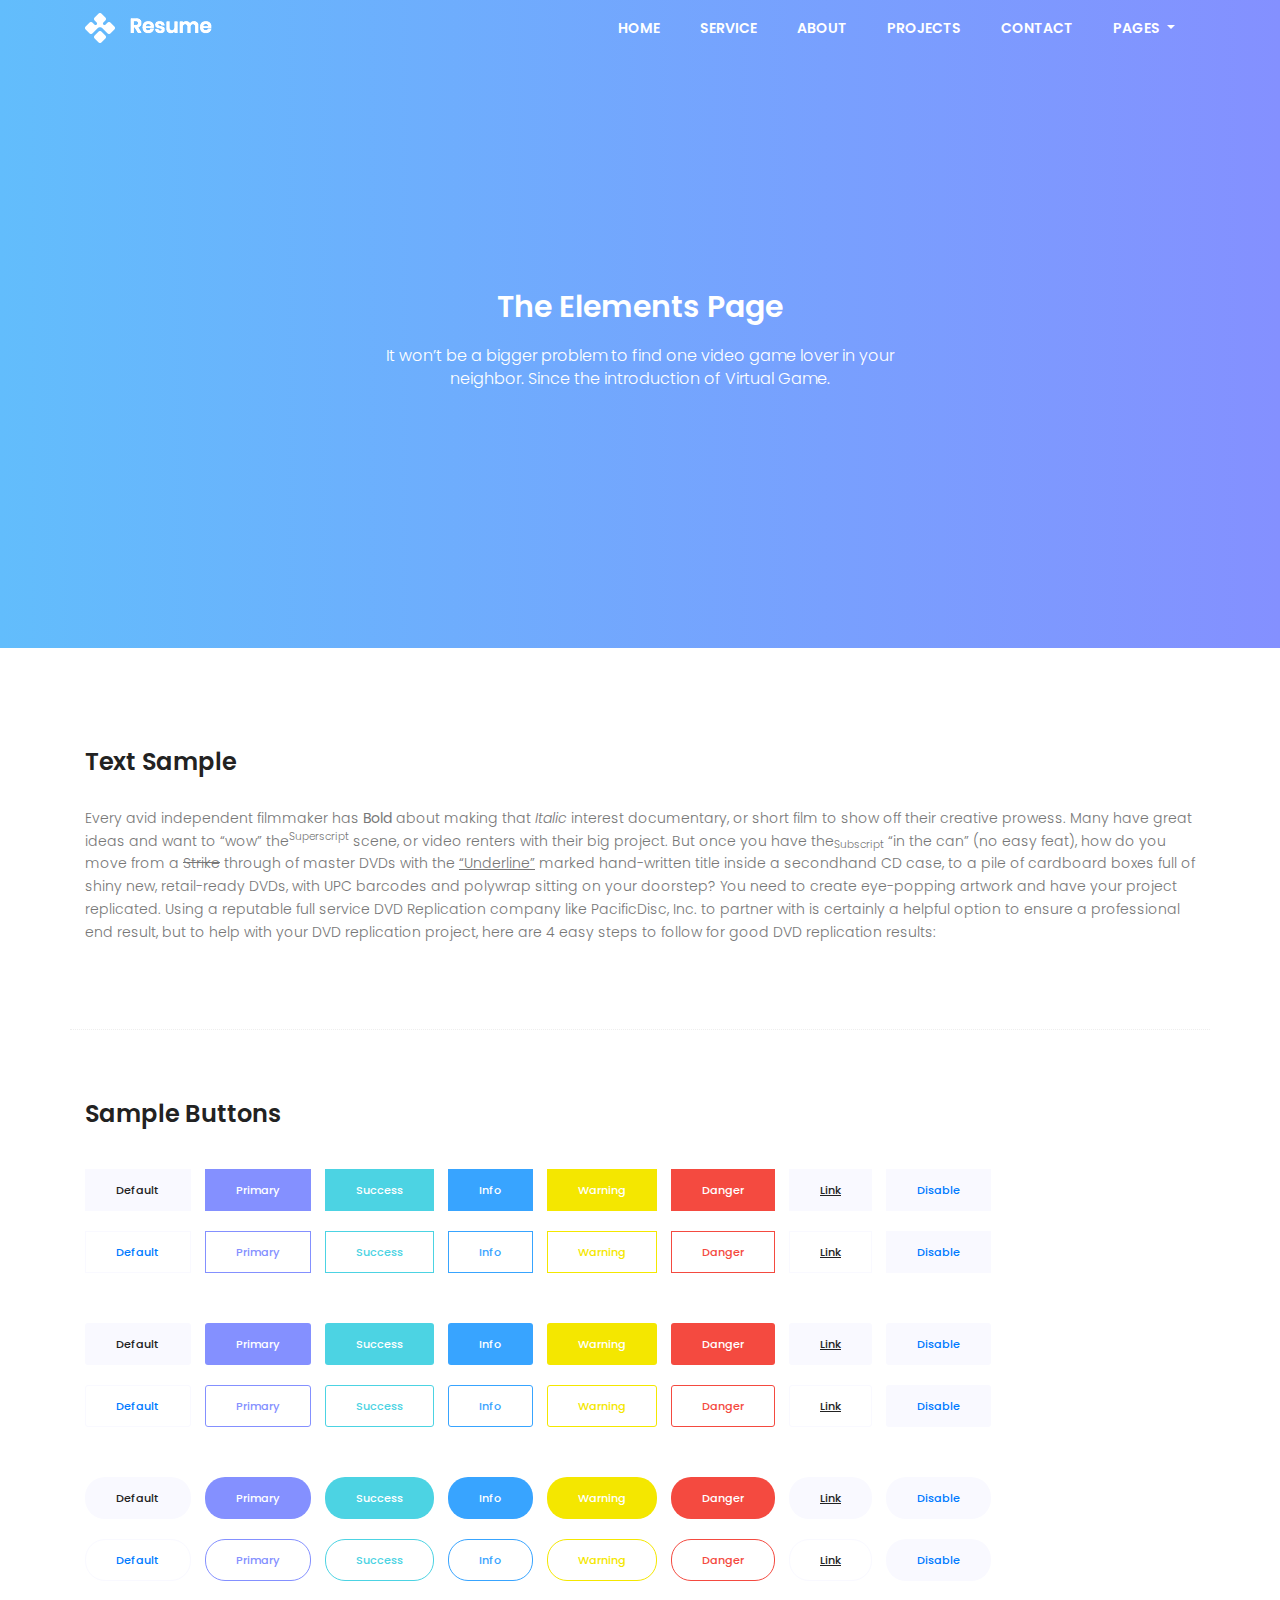
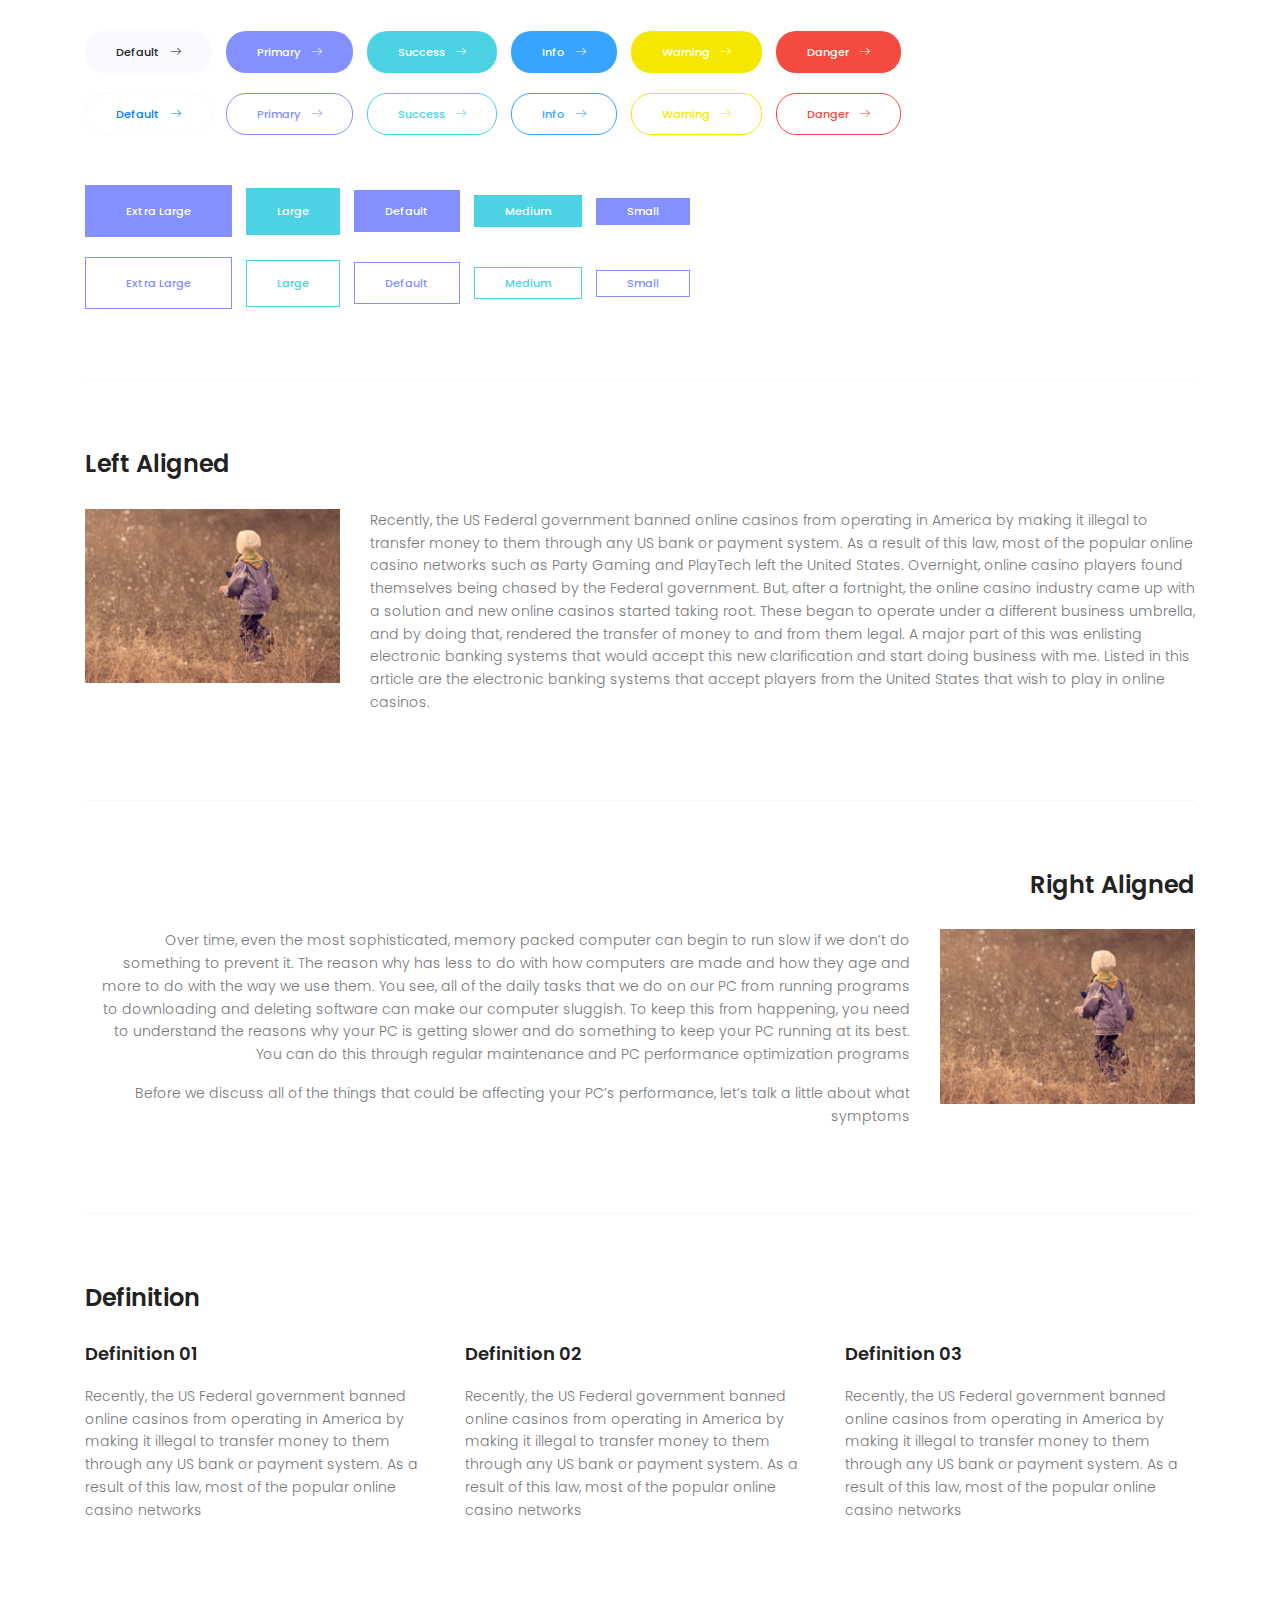
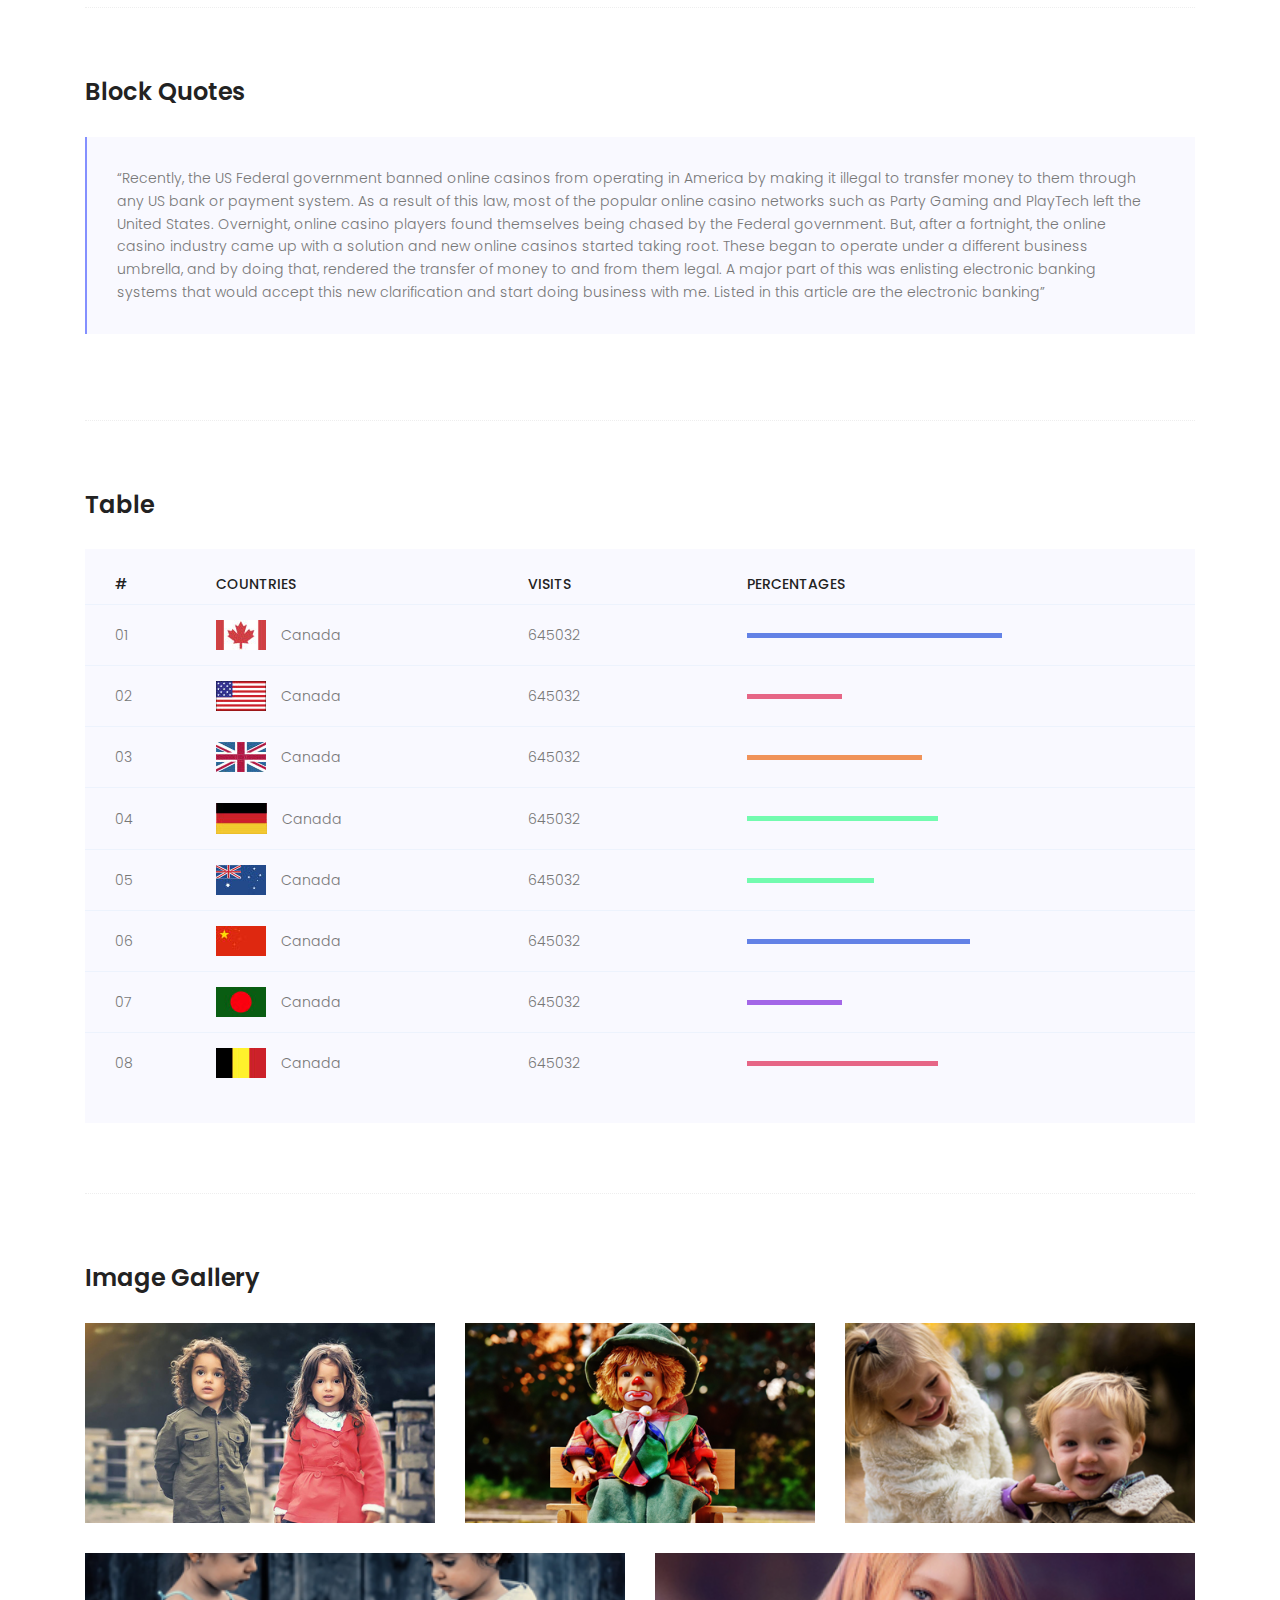
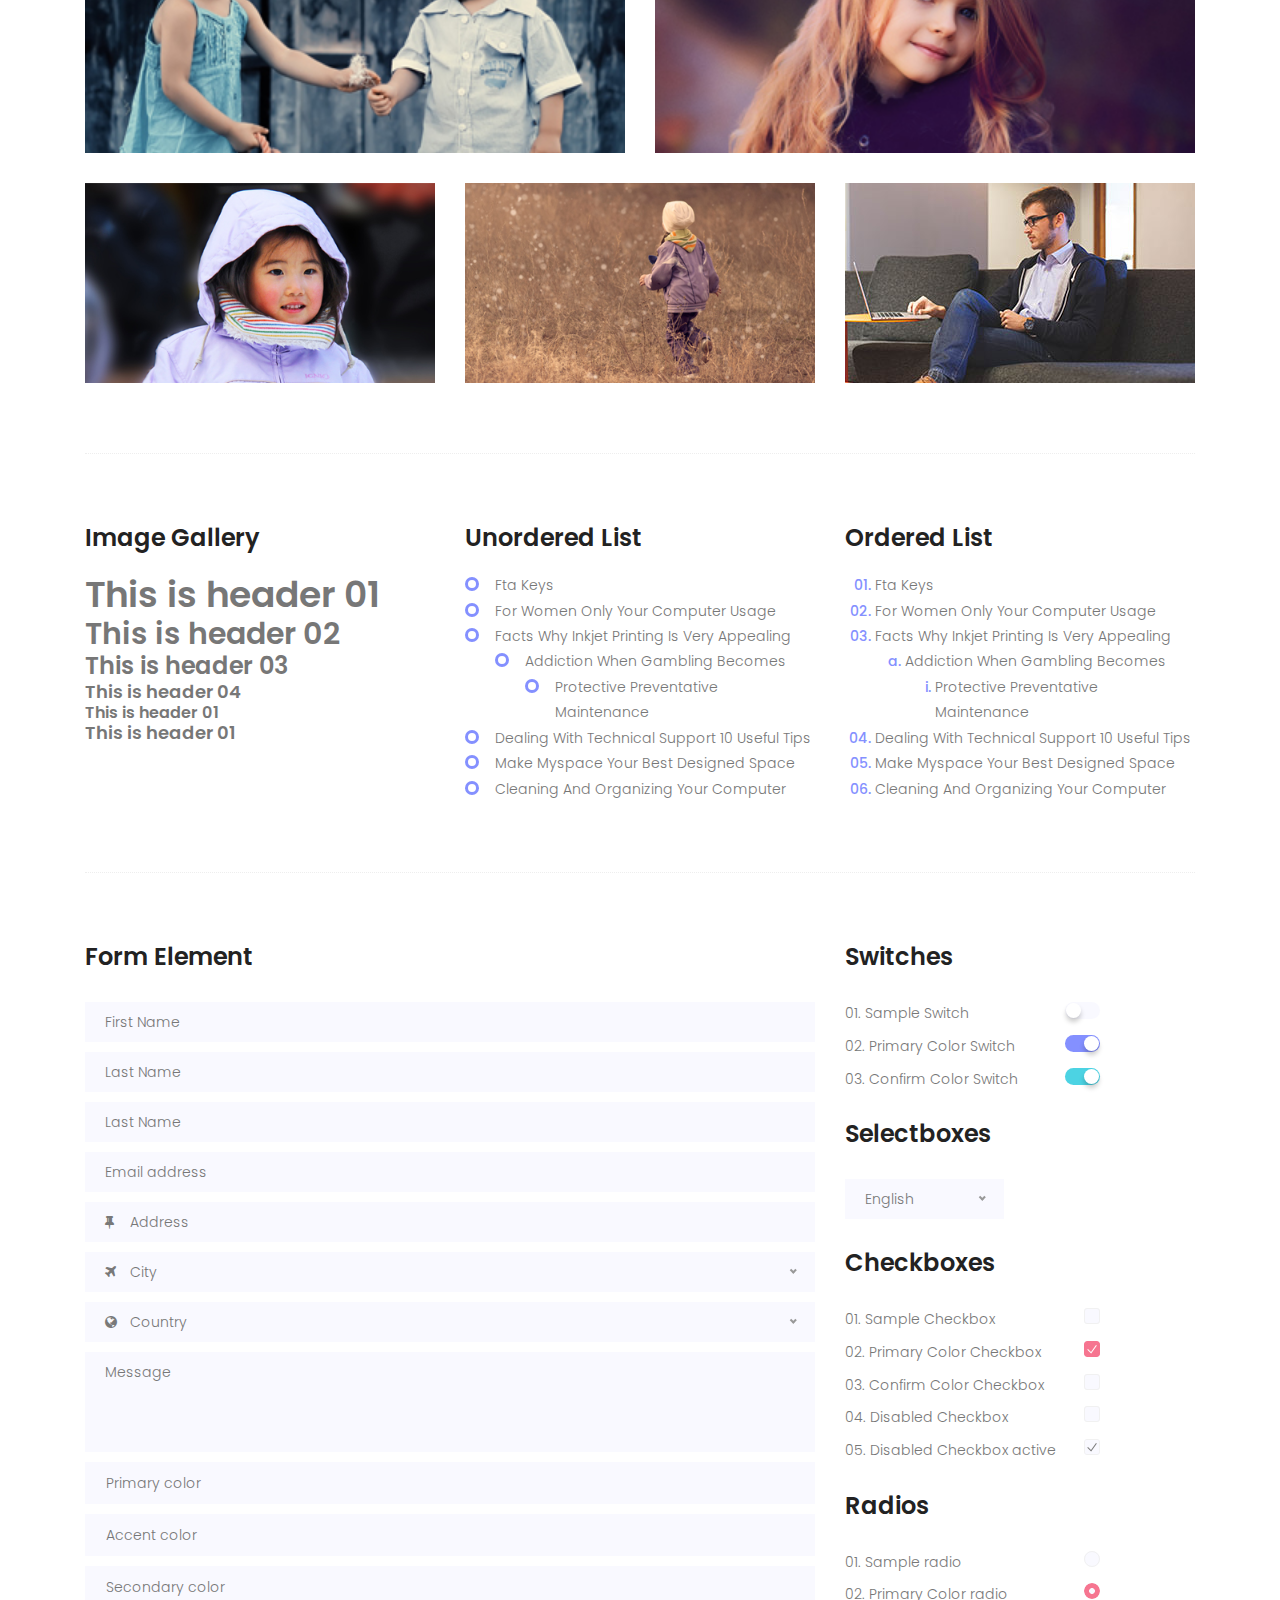
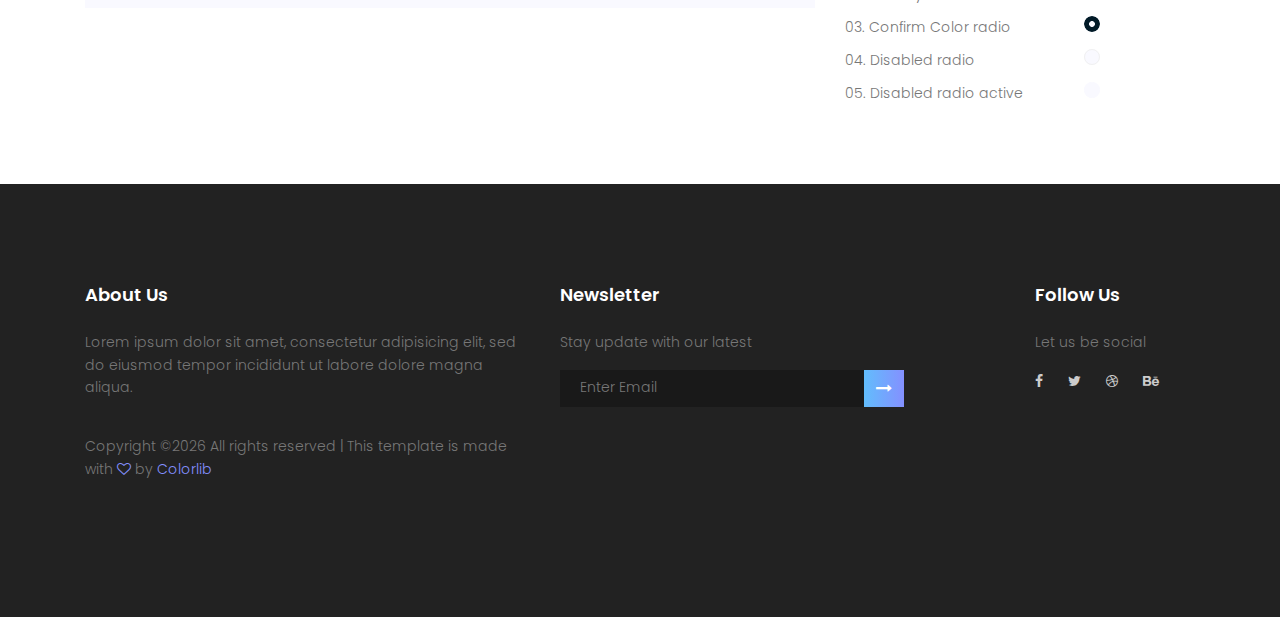
<file: elements.html>
<!DOCTYPE html>
	<html lang="zxx" class="no-js">
	<head>
		<!-- Mobile Specific Meta -->
		<meta name="viewport" content="width=device-width, initial-scale=1, shrink-to-fit=no">
		<!-- Favicon-->
		<link rel="shortcut icon" href="img/elements/fav.png">
		<!-- Author Meta -->
		<meta name="author" content="CodePixar">
		<!-- Meta Description -->
		<meta name="description" content="">
		<!-- Meta Keyword -->
		<meta name="keywords" content="">
		<!-- meta character set -->
		<meta charset="UTF-8">
		<!-- Site Title -->
		<title>Resume</title>

		<link href="https://fonts.googleapis.com/css?family=Poppins:100,200,400,300,500,600,700" rel="stylesheet"> 
			<!--
			CSS
			============================================= -->
			<link rel="stylesheet" href="css/linearicons.css">
			<link rel="stylesheet" href="css/owl.carousel.css">
			<link rel="stylesheet" href="css/font-awesome.min.css">
			<link rel="stylesheet" href="css/nice-select.css">			
			<link rel="stylesheet" href="css/magnific-popup.css">
			<link rel="stylesheet" href="css/bootstrap.css">
			<link rel="stylesheet" href="css/main.css">
		</head>
		<body>
			
			<!-- Start banner Area -->
			<section class="generic-banner relative">	
				<!-- Start Header Area -->
				<header class="default-header">
					<nav class="navbar navbar-expand-lg  navbar-light">
						<div class="container">
							  <a class="navbar-brand" href="index.html">
							  	<img src="img/logo.png" alt="">
							  </a>
							  <button class="navbar-toggler" type="button" data-toggle="collapse" data-target="#navbarSupportedContent" aria-controls="navbarSupportedContent" aria-expanded="false" aria-label="Toggle navigation">
							    <span class="text-white lnr lnr-menu"></span>
							  </button>

							  <div class="collapse navbar-collapse justify-content-end align-items-center" id="navbarSupportedContent">
							    <ul class="navbar-nav">
									<li><a href="index.html#home">Home</a></li>
									<li><a href="index.html#service">Service</a></li>
									<li><a href="index.html#about">About</a></li>
									<li><a href="index.html#project">Projects</a></li>
									<li><a href="index.html#contact">Contact</a></li>
								   <!-- Dropdown -->
								    <li class="dropdown">
								      <a class="dropdown-toggle" href="#" id="navbardrop" data-toggle="dropdown">
								        Pages
								      </a>
								      <div class="dropdown-menu">
								        <a class="dropdown-item" href="generic.html">Generic</a>
								        <a class="dropdown-item" href="elements.html">Elements</a>
								      </div>
								    </li>										
							    </ul>
							  </div>						
						</div>
					</nav>
				</header>
				<!-- End Header Area -->							
				<div class="container">
					<div class="row height align-items-center justify-content-center">
						<div class="col-lg-10">
							<div class="generic-banner-content">
								<h2 class="text-white">The Elements Page</h2>
								<p class="text-white">It won’t be a bigger problem to find one video game lover in your <br> neighbor. Since the introduction of Virtual Game.</p>
							</div>
						</div>
					</div>
				</div>
			</section>		
			<!-- End banner Area -->
			<!-- Start Sample Area -->
			<section class="sample-text-area">
				<div class="container">
					<h3 class="text-heading">Text Sample</h3>
					<p class="sample-text">
						Every avid independent filmmaker has <b>Bold</b> about making that <i>Italic</i> interest documentary, or short film to show off their creative prowess. Many have great ideas and want to “wow” the<sup>Superscript</sup> scene, or video renters with their big project.  But once you have the<sub>Subscript</sub> “in the can” (no easy feat), how do you move from a <del>Strike</del> through of master DVDs with the <u>“Underline”</u> marked hand-written title inside a secondhand CD case, to a pile of cardboard boxes full of shiny new, retail-ready DVDs, with UPC barcodes and polywrap sitting on your doorstep?  You need to create eye-popping artwork and have your project replicated. Using a reputable full service DVD Replication company like PacificDisc, Inc. to partner with is certainly a helpful option to ensure a professional end result, but to help with your DVD replication project, here are 4 easy steps to follow for good DVD replication results: 

					</p>
				</div>
			</section>
			<!-- End Sample Area -->
			<!-- Start Button -->
			<section class="button-area">
				<div class="container border-top-generic">
					<h3 class="text-heading">Sample Buttons</h3>
					<div class="button-group-area">
						<a href="#" class="genric-btn default">Default</a>
						<a href="#" class="genric-btn primary">Primary</a>
						<a href="#" class="genric-btn success">Success</a>
						<a href="#" class="genric-btn info">Info</a>
						<a href="#" class="genric-btn warning">Warning</a>
						<a href="#" class="genric-btn danger">Danger</a>
						<a href="#" class="genric-btn link">Link</a>
						<a href="#" class="genric-btn disable">Disable</a>
					</div>
					<div class="button-group-area mt-10">
						<a href="#" class="genric-btn default-border">Default</a>
						<a href="#" class="genric-btn primary-border">Primary</a>
						<a href="#" class="genric-btn success-border">Success</a>
						<a href="#" class="genric-btn info-border">Info</a>
						<a href="#" class="genric-btn warning-border">Warning</a>
						<a href="#" class="genric-btn danger-border">Danger</a>
						<a href="#" class="genric-btn link-border">Link</a>
						<a href="#" class="genric-btn disable">Disable</a>
					</div>
					<div class="button-group-area mt-40">
						<a href="#" class="genric-btn default radius">Default</a>
						<a href="#" class="genric-btn primary radius">Primary</a>
						<a href="#" class="genric-btn success radius">Success</a>
						<a href="#" class="genric-btn info radius">Info</a>
						<a href="#" class="genric-btn warning radius">Warning</a>
						<a href="#" class="genric-btn danger radius">Danger</a>
						<a href="#" class="genric-btn link radius">Link</a>
						<a href="#" class="genric-btn disable radius">Disable</a>
					</div>
					<div class="button-group-area mt-10">
						<a href="#" class="genric-btn default-border radius">Default</a>
						<a href="#" class="genric-btn primary-border radius">Primary</a>
						<a href="#" class="genric-btn success-border radius">Success</a>
						<a href="#" class="genric-btn info-border radius">Info</a>
						<a href="#" class="genric-btn warning-border radius">Warning</a>
						<a href="#" class="genric-btn danger-border radius">Danger</a>
						<a href="#" class="genric-btn link-border radius">Link</a>
						<a href="#" class="genric-btn disable radius">Disable</a>
					</div>
					<div class="button-group-area mt-40">
						<a href="#" class="genric-btn default circle">Default</a>
						<a href="#" class="genric-btn primary circle">Primary</a>
						<a href="#" class="genric-btn success circle">Success</a>
						<a href="#" class="genric-btn info circle">Info</a>
						<a href="#" class="genric-btn warning circle">Warning</a>
						<a href="#" class="genric-btn danger circle">Danger</a>
						<a href="#" class="genric-btn link circle">Link</a>
						<a href="#" class="genric-btn disable circle">Disable</a>
					</div>
					<div class="button-group-area mt-10">
						<a href="#" class="genric-btn default-border circle">Default</a>
						<a href="#" class="genric-btn primary-border circle">Primary</a>
						<a href="#" class="genric-btn success-border circle">Success</a>
						<a href="#" class="genric-btn info-border circle">Info</a>
						<a href="#" class="genric-btn warning-border circle">Warning</a>
						<a href="#" class="genric-btn danger-border circle">Danger</a>
						<a href="#" class="genric-btn link-border circle">Link</a>
						<a href="#" class="genric-btn disable circle">Disable</a>
					</div>
					<div class="button-group-area mt-40">
						<a href="#" class="genric-btn default circle arrow">Default<span class="lnr lnr-arrow-right"></span></a>
						<a href="#" class="genric-btn primary circle arrow">Primary<span class="lnr lnr-arrow-right"></span></a>
						<a href="#" class="genric-btn success circle arrow">Success<span class="lnr lnr-arrow-right"></span></a>
						<a href="#" class="genric-btn info circle arrow">Info<span class="lnr lnr-arrow-right"></span></a>
						<a href="#" class="genric-btn warning circle arrow">Warning<span class="lnr lnr-arrow-right"></span></a>
						<a href="#" class="genric-btn danger circle arrow">Danger<span class="lnr lnr-arrow-right"></span></a>
					</div>
					<div class="button-group-area mt-10">
						<a href="#" class="genric-btn default-border circle arrow">Default<span class="lnr lnr-arrow-right"></span></a>
						<a href="#" class="genric-btn primary-border circle arrow">Primary<span class="lnr lnr-arrow-right"></span></a>
						<a href="#" class="genric-btn success-border circle arrow">Success<span class="lnr lnr-arrow-right"></span></a>
						<a href="#" class="genric-btn info-border circle arrow">Info<span class="lnr lnr-arrow-right"></span></a>
						<a href="#" class="genric-btn warning-border circle arrow">Warning<span class="lnr lnr-arrow-right"></span></a>
						<a href="#" class="genric-btn danger-border circle arrow">Danger<span class="lnr lnr-arrow-right"></span></a>
					</div>
					<div class="button-group-area mt-40">
						<a href="#" class="genric-btn primary e-large">Extra Large</a>
						<a href="#" class="genric-btn success large">Large</a>
						<a href="#" class="genric-btn primary">Default</a>
						<a href="#" class="genric-btn success medium">Medium</a>
						<a href="#" class="genric-btn primary small">Small</a>
					</div>
					<div class="button-group-area mt-10">
						<a href="#" class="genric-btn primary-border e-large">Extra Large</a>
						<a href="#" class="genric-btn success-border large">Large</a>
						<a href="#" class="genric-btn primary-border">Default</a>
						<a href="#" class="genric-btn success-border medium">Medium</a>
						<a href="#" class="genric-btn primary-border small">Small</a>
					</div>
				</div>
			</section>
			<!-- End Button -->
			<!-- Start Align Area -->
			<div class="whole-wrap">
				<div class="container">
					<div class="section-top-border">
						<h3 class="mb-30">Left Aligned</h3>
						<div class="row">
							<div class="col-md-3">
								<img src="img/elements/d.jpg" alt="" class="img-fluid">
							</div>
							<div class="col-md-9 mt-sm-20">
								<p>Recently, the US Federal government banned online casinos from operating in America by making it illegal to transfer money to them through any US bank or payment system. As a result of this law, most of the popular online casino networks such as Party Gaming and PlayTech left the United States. Overnight, online casino players found themselves being chased by the Federal government. But, after a fortnight, the online casino industry came up with a solution and new online casinos started taking root. These began to operate under a different business umbrella, and by doing that, rendered the transfer of money to and from them legal. A major part of this was enlisting electronic banking systems that would accept this new clarification and start doing business with me. Listed in this article are the electronic banking systems that accept players from the United States that wish to play in online casinos.</p>
							</div>
						</div>
					</div>
					<div class="section-top-border text-right">
						<h3 class="mb-30">Right Aligned</h3>
						<div class="row">
							<div class="col-md-9">
								<p class="text-right">Over time, even the most sophisticated, memory packed computer can begin to run slow if we don’t do something to prevent it. The reason why has less to do with how computers are made and how they age and more to do with the way we use them. You see, all of the daily tasks that we do on our PC from running programs to downloading and deleting software can make our computer sluggish. To keep this from happening, you need to understand the reasons why your PC is getting slower and do something to keep your PC running at its best. You can do this through regular maintenance and PC performance optimization programs</p>
								<p class="text-right">Before we discuss all of the things that could be affecting your PC’s performance, let’s talk a little about what symptoms</p>
							</div>
							<div class="col-md-3">
								<img src="img/elements/d.jpg" alt="" class="img-fluid">
							</div>
						</div>
					</div>
					<div class="section-top-border">
						<h3 class="mb-30">Definition</h3>
						<div class="row">
							<div class="col-md-4">
								<div class="single-defination">
									<h4 class="mb-20">Definition 01</h4>
									<p>Recently, the US Federal government banned online casinos from operating in America by making it illegal to transfer money to them through any US bank or payment system. As a result of this law, most of the popular online casino networks</p>
								</div>
							</div>
							<div class="col-md-4">
								<div class="single-defination">
									<h4 class="mb-20">Definition 02</h4>
									<p>Recently, the US Federal government banned online casinos from operating in America by making it illegal to transfer money to them through any US bank or payment system. As a result of this law, most of the popular online casino networks</p>
								</div>
							</div>
							<div class="col-md-4">
								<div class="single-defination">
									<h4 class="mb-20">Definition 03</h4>
									<p>Recently, the US Federal government banned online casinos from operating in America by making it illegal to transfer money to them through any US bank or payment system. As a result of this law, most of the popular online casino networks</p>
								</div>
							</div>
						</div>
					</div>
					<div class="section-top-border">
						<h3 class="mb-30">Block Quotes</h3>
						<div class="row">
							<div class="col-lg-12">
								<blockquote class="generic-blockquote">
									“Recently, the US Federal government banned online casinos from operating in America by making it illegal to transfer money to them through any US bank or payment system. As a result of this law, most of the popular online casino networks such as Party Gaming and PlayTech left the United States. Overnight, online casino players found themselves being chased by the Federal government. But, after a fortnight, the online casino industry came up with a solution and new online casinos started taking root. These began to operate under a different business umbrella, and by doing that, rendered the transfer of money to and from them legal. A major part of this was enlisting electronic banking systems that would accept this new clarification and start doing business with me. Listed in this article are the electronic banking” 
								</blockquote>
							</div>
						</div>
					</div>
					<div class="section-top-border">
						<h3 class="mb-30">Table</h3>
						<div class="progress-table-wrap">
							<div class="progress-table">
								<div class="table-head">
									<div class="serial">#</div>
									<div class="country">Countries</div>
									<div class="visit">Visits</div>
									<div class="percentage">Percentages</div>
								</div>
								<div class="table-row">
									<div class="serial">01</div>
									<div class="country"> <img src="img/elements/f1.jpg" alt="flag">Canada</div>
									<div class="visit">645032</div>
									<div class="percentage">
										<div class="progress">
											<div class="progress-bar color-1" role="progressbar" style="width: 80%" aria-valuenow="80" aria-valuemin="0" aria-valuemax="100"></div>
										</div>
									</div>
								</div>
								<div class="table-row">
									<div class="serial">02</div>
									<div class="country"> <img src="img/elements/f2.jpg" alt="flag">Canada</div>
									<div class="visit">645032</div>
									<div class="percentage">
										<div class="progress">
											<div class="progress-bar color-2" role="progressbar" style="width: 30%" aria-valuenow="30" aria-valuemin="0" aria-valuemax="100"></div>
										</div>
									</div>
								</div>
								<div class="table-row">
									<div class="serial">03</div>
									<div class="country"> <img src="img/elements/f3.jpg" alt="flag">Canada</div>
									<div class="visit">645032</div>
									<div class="percentage">
										<div class="progress">
											<div class="progress-bar color-3" role="progressbar" style="width: 55%" aria-valuenow="55" aria-valuemin="0" aria-valuemax="100"></div>
										</div>
									</div>
								</div>
								<div class="table-row">
									<div class="serial">04</div>
									<div class="country"> <img src="img/elements/f4.jpg" alt="flag">Canada</div>
									<div class="visit">645032</div>
									<div class="percentage">
										<div class="progress">
											<div class="progress-bar color-4" role="progressbar" style="width: 60%" aria-valuenow="60" aria-valuemin="0" aria-valuemax="100"></div>
										</div>
									</div>
								</div>
								<div class="table-row">
									<div class="serial">05</div>
									<div class="country"> <img src="img/elements/f5.jpg" alt="flag">Canada</div>
									<div class="visit">645032</div>
									<div class="percentage">
										<div class="progress">
											<div class="progress-bar color-5" role="progressbar" style="width: 40%" aria-valuenow="40" aria-valuemin="0" aria-valuemax="100"></div>
										</div>
									</div>
								</div>
								<div class="table-row">
									<div class="serial">06</div>
									<div class="country"> <img src="img/elements/f6.jpg" alt="flag">Canada</div>
									<div class="visit">645032</div>
									<div class="percentage">
										<div class="progress">
											<div class="progress-bar color-6" role="progressbar" style="width: 70%" aria-valuenow="70" aria-valuemin="0" aria-valuemax="100"></div>
										</div>
									</div>
								</div>
								<div class="table-row">
									<div class="serial">07</div>
									<div class="country"> <img src="img/elements/f7.jpg" alt="flag">Canada</div>
									<div class="visit">645032</div>
									<div class="percentage">
										<div class="progress">
											<div class="progress-bar color-7" role="progressbar" style="width: 30%" aria-valuenow="30" aria-valuemin="0" aria-valuemax="100"></div>
										</div>
									</div>
								</div>
								<div class="table-row">
									<div class="serial">08</div>
									<div class="country"> <img src="img/elements/f8.jpg" alt="flag">Canada</div>
									<div class="visit">645032</div>
									<div class="percentage">
										<div class="progress">
											<div class="progress-bar color-8" role="progressbar" style="width: 60%" aria-valuenow="60" aria-valuemin="0" aria-valuemax="100"></div>
										</div>
									</div>
								</div>
							</div>
						</div>
					</div>
					<div class="section-top-border">
						<h3>Image Gallery</h3>
						<div class="row gallery-item">
							<div class="col-md-4">
								<a href="img/elements/g1.jpg" class="img-pop-up"><div class="single-gallery-image" style="background: url(img/elements/g1.jpg);"></div></a>
							</div>
							<div class="col-md-4">
								<a href="img/elements/g2.jpg" class="img-pop-up"><div class="single-gallery-image" style="background: url(img/elements/g2.jpg);"></div></a>
							</div>
							<div class="col-md-4">
								<a href="img/elements/g3.jpg" class="img-pop-up"><div class="single-gallery-image" style="background: url(img/elements/g3.jpg);"></div></a>
							</div>
							<div class="col-md-6">
								<a href="img/elements/g4.jpg" class="img-pop-up"><div class="single-gallery-image" style="background: url(img/elements/g4.jpg);"></div></a>
							</div>
							<div class="col-md-6">
								<a href="img/elements/g5.jpg" class="img-pop-up"><div class="single-gallery-image" style="background: url(img/elements/g5.jpg);"></div></a>
							</div>
							<div class="col-md-4">
								<a href="img/elements/g6.jpg" class="img-pop-up"><div class="single-gallery-image" style="background: url(img/elements/g6.jpg);"></div></a>
							</div>
							<div class="col-md-4">
								<a href="img/elements/g7.jpg" class="img-pop-up"><div class="single-gallery-image" style="background: url(img/elements/g7.jpg);"></div></a>
							</div>
							<div class="col-md-4">
								<a href="img/elements/g8.jpg" class="img-pop-up"><div class="single-gallery-image" style="background: url(img/elements/g8.jpg);"></div></a>
							</div>
						</div>
					</div>
					<div class="section-top-border">
						<div class="row">
							<div class="col-md-4">
								<h3 class="mb-20">Image Gallery</h3>
								<div class="typography">
									<h1>This is header 01</h1>
									<h2>This is header 02</h2>
									<h3>This is header 03</h3>
									<h4>This is header 04</h4>
									<h5>This is header 01</h5>
									<h6>This is header 01</h6>
								</div>
							</div>
							<div class="col-md-4 mt-sm-30">
								<h3 class="mb-20">Unordered List</h3>
								<div class="">
									<ul class="unordered-list">
										<li>Fta Keys</li>
										<li>For Women Only Your Computer Usage</li>
										<li>Facts Why Inkjet Printing Is Very Appealing
											<ul>
												<li>Addiction When Gambling Becomes
													<ul>
														<li>Protective Preventative Maintenance</li>
													</ul>
												</li>
											</ul>
										</li>
										<li>Dealing With Technical Support 10 Useful Tips</li>
										<li>Make Myspace Your Best Designed Space</li>
										<li>Cleaning And Organizing Your Computer</li>
									</ul>
								</div>
							</div>
							<div class="col-md-4 mt-sm-30">
								<h3 class="mb-20">Ordered List</h3>
								<div class="">
									<ol class="ordered-list">
										<li><span>Fta Keys</span></li>
										<li><span>For Women Only Your Computer Usage</span></li>
										<li><span>Facts Why Inkjet Printing Is Very Appealing</span>
											<ol class="ordered-list-alpha">
												<li><span>Addiction When Gambling Becomes</span>
													<ol class="ordered-list-roman">
														<li><span>Protective Preventative Maintenance</span></li>
													</ol>
												</li>
											</ol>
										</li>
										<li><span>Dealing With Technical Support 10 Useful Tips</span></li>
										<li><span>Make Myspace Your Best Designed Space</span></li>
										<li><span>Cleaning And Organizing Your Computer</span></li>
									</ol>
								</div>
							</div>
						</div>
					</div>
					<div class="section-top-border">
						<div class="row">
							<div class="col-lg-8 col-md-8">
								<h3 class="mb-30">Form Element</h3>
								<form action="#">
									<div class="mt-10">
										<input type="text" name="first_name" placeholder="First Name" onfocus="this.placeholder = ''" onblur="this.placeholder = 'First Name'" required class="single-input">
									</div>
									<div class="mt-10">
										<input type="text" name="last_name" placeholder="Last Name" onfocus="this.placeholder = ''" onblur="this.placeholder = 'Last Name'" required class="single-input">
									</div>
									<div class="mt-10">
										<input type="text" name="last_name" placeholder="Last Name" onfocus="this.placeholder = ''" onblur="this.placeholder = 'Last Name'" required class="single-input">
									</div>
									<div class="mt-10">
										<input type="email" name="EMAIL" placeholder="Email address" onfocus="this.placeholder = ''" onblur="this.placeholder = 'Email address'" required class="single-input">
									</div>
									<div class="input-group-icon mt-10">
										<div class="icon"><i class="fa fa-thumb-tack" aria-hidden="true"></i></div>
										<input type="text" name="address" placeholder="Address" onfocus="this.placeholder = ''" onblur="this.placeholder = 'Address'" required class="single-input">
									</div>
									<div class="input-group-icon mt-10">
										<div class="icon"><i class="fa fa-plane" aria-hidden="true"></i></div>
										<div class="form-select" id="default-select"">
											<select>
												<option value="1">City</option>
												<option value="1">Dhaka</option>
												<option value="1">Dilli</option>
												<option value="1">Newyork</option>
												<option value="1">Islamabad</option>
											</select>
										</div>
									</div>
									<div class="input-group-icon mt-10">
										<div class="icon"><i class="fa fa-globe" aria-hidden="true"></i></div>
										<div class="form-select" id="default-select"">
											<select>
												<option value="1">Country</option>
												<option value="1">Bangladesh</option>
												<option value="1">India</option>
												<option value="1">England</option>
												<option value="1">Srilanka</option>
											</select>
										</div>
									</div>
									
									<div class="mt-10">
										<textarea class="single-textarea" placeholder="Message" onfocus="this.placeholder = ''" onblur="this.placeholder = 'Message'" required></textarea>
									</div>
									<!-- For Gradient Border Use -->
									<!-- <div class="mt-10">
										<div class="primary-input">
											<input id="primary-input" type="text" name="first_name" placeholder="Primary color" onfocus="this.placeholder = ''" onblur="this.placeholder = 'Primary color'">
											<label for="primary-input"></label>
										</div>
									</div> -->
									<div class="mt-10">
										<input type="text" name="first_name" placeholder="Primary color" onfocus="this.placeholder = ''" onblur="this.placeholder = 'Primary color'" required class="single-input-primary">
									</div>
									<div class="mt-10">
										<input type="text" name="first_name" placeholder="Accent color" onfocus="this.placeholder = ''" onblur="this.placeholder = 'Accent color'" required class="single-input-accent">
									</div>
									<div class="mt-10">
										<input type="text" name="first_name" placeholder="Secondary color" onfocus="this.placeholder = ''" onblur="this.placeholder = 'Secondary color'" required class="single-input-secondary">
									</div>
								</form>
							</div>
							<div class="col-lg-3 col-md-4 mt-sm-30">
								<div class="single-element-widget">
									<h3 class="mb-30">Switches</h3>
									<div class="switch-wrap d-flex justify-content-between">
										<p>01. Sample Switch</p>
										<div class="primary-switch">
											<input type="checkbox" id="default-switch">
											<label for="default-switch"></label>
										</div>
									</div>
									<div class="switch-wrap d-flex justify-content-between">
										<p>02. Primary Color Switch</p>
										<div class="primary-switch">
											<input type="checkbox" id="primary-switch" checked>
											<label for="primary-switch"></label>
										</div>
									</div>
									<div class="switch-wrap d-flex justify-content-between">
										<p>03. Confirm Color Switch</p>
										<div class="confirm-switch">
											<input type="checkbox" id="confirm-switch" checked>
											<label for="confirm-switch"></label>
										</div>
									</div>
								</div>
								<div class="single-element-widget mt-30">
									<h3 class="mb-30">Selectboxes</h3>
									<div class="default-select" id="default-select"">
										<select>
											<option value="1">English</option>
											<option value="1">Spanish</option>
											<option value="1">Arabic</option>
											<option value="1">Portuguise</option>
											<option value="1">Bengali</option>
										</select>
									</div>
								</div>
								<div class="single-element-widget mt-30">
									<h3 class="mb-30">Checkboxes</h3>
									<div class="switch-wrap d-flex justify-content-between">
										<p>01. Sample Checkbox</p>
										<div class="primary-checkbox">
											<input type="checkbox" id="default-checkbox">
											<label for="default-checkbox"></label>
										</div>
									</div>
									<div class="switch-wrap d-flex justify-content-between">
										<p>02. Primary Color Checkbox</p>
										<div class="primary-checkbox">
											<input type="checkbox" id="primary-checkbox" checked>
											<label for="primary-checkbox"></label>
										</div>
									</div>
									<div class="switch-wrap d-flex justify-content-between">
										<p>03. Confirm Color Checkbox</p>
										<div class="confirm-checkbox">
											<input type="checkbox" id="confirm-checkbox">
											<label for="confirm-checkbox"></label>
										</div>
									</div>
									<div class="switch-wrap d-flex justify-content-between">
										<p>04. Disabled Checkbox</p>
										<div class="disabled-checkbox">
											<input type="checkbox" id="disabled-checkbox" disabled>
											<label for="disabled-checkbox"></label>
										</div>
									</div>
									<div class="switch-wrap d-flex justify-content-between">
										<p>05. Disabled Checkbox active</p>
										<div class="disabled-checkbox">
											<input type="checkbox" id="disabled-checkbox-active" checked disabled>
											<label for="disabled-checkbox-active"></label>
										</div>
									</div>
								</div>
								<div class="single-element-widget mt-30">
									<h3 class="mb-30">Radios</h3>
									<div class="switch-wrap d-flex justify-content-between">
										<p>01. Sample radio</p>
										<div class="primary-radio">
											<input type="checkbox" id="default-radio">
											<label for="default-radio"></label>
										</div>
									</div>
									<div class="switch-wrap d-flex justify-content-between">
										<p>02. Primary Color radio</p>
										<div class="primary-radio">
											<input type="checkbox" id="primary-radio" checked>
											<label for="primary-radio"></label>
										</div>
									</div>
									<div class="switch-wrap d-flex justify-content-between">
										<p>03. Confirm Color radio</p>
										<div class="confirm-radio">
											<input type="checkbox" id="confirm-radio" checked>
											<label for="confirm-radio"></label>
										</div>
									</div>
									<div class="switch-wrap d-flex justify-content-between">
										<p>04. Disabled radio</p>
										<div class="disabled-radio">
											<input type="checkbox" id="disabled-radio" disabled>
											<label for="disabled-radio"></label>
										</div>
									</div>
									<div class="switch-wrap d-flex justify-content-between">
										<p>05. Disabled radio active</p>
										<div class="disabled-radio">
											<input type="checkbox" id="disabled-radio-active" checked disabled>
											<label for="disabled-radio-active"></label>
										</div>
									</div>
								</div>
							</div>
						</div>
					</div>
				</div>
			</div>
			<!-- End Align Area -->

			<!-- start footer Area -->		
			<footer class="footer-area section-gap">
				<div class="container">
					<div class="row">
						<div class="col-lg-5  col-md-6 col-sm-6">
							<div class="single-footer-widget">
								<h6>About Us</h6>
								<p>
									Lorem ipsum dolor sit amet, consectetur adipisicing elit, sed do eiusmod tempor incididunt ut labore dolore magna aliqua.
								</p>
								<!-- Link back to Colorlib can't be removed. Template is licensed under CC BY 3.0. -->
            		<p class="footer-text">Copyright &copy;<script>document.write(new Date().getFullYear());</script> All rights reserved | This template is made with <i class="fa fa-heart-o" aria-hidden="true"></i> by <a href="https://colorlib.com" target="_blank">Colorlib</a></p>
            		<!-- Link back to Colorlib can't be removed. Template is licensed under CC BY 3.0. -->
							</div>
						</div>
						<div class="col-lg-5  col-md-6 col-sm-6">
							<div class="single-footer-widget">
								<h6>Newsletter</h6>
								<p>Stay update with our latest</p>
								<div class="" id="mc_embed_signup">

										<form target="_blank" novalidate="true" action="https://spondonit.us12.list-manage.com/subscribe/post?u=1462626880ade1ac87bd9c93a&amp;id=92a4423d01" method="get" class="form-inline">

										<div class="d-flex flex-row">

											<input class="form-control" name="EMAIL" placeholder="Enter Email" onfocus="this.placeholder = ''" onblur="this.placeholder = 'Enter Email '" required="" type="email">


				                            	<button class="click-btn btn btn-default"><i class="fa fa-long-arrow-right" aria-hidden="true"></i></button>
				                            	<div style="position: absolute; left: -5000px;">
													<input name="b_36c4fd991d266f23781ded980_aefe40901a" tabindex="-1" value="" type="text">
												</div>
				                          	
											<!-- <div class="col-lg-4 col-md-4">
												<button class="bb-btn btn"><span class="lnr lnr-arrow-right"></span></button>
											</div>  -->
										</div>		
										<div class="info"></div>
										</form>
								</div>
								</div>
						</div>							
						<div class="col-lg-2 col-md-6 col-sm-6 social-widget">
							<div class="single-footer-widget">
								<h6>Follow Us</h6>
								<p>Let us be social</p>
								<div class="footer-social d-flex align-items-center">
									<a href="#"><i class="fa fa-facebook"></i></a>
									<a href="#"><i class="fa fa-twitter"></i></a>
									<a href="#"><i class="fa fa-dribbble"></i></a>
									<a href="#"><i class="fa fa-behance"></i></a>
								</div>
							</div>
						</div>							
					</div>
				</div>
			</footer>	
			<!-- End footer Area -->	

			<script src="js/vendor/jquery-2.2.4.min.js"></script>
			<script src="https://cdnjs.cloudflare.com/ajax/libs/popper.js/1.11.0/umd/popper.min.js" integrity="sha384-b/U6ypiBEHpOf/4+1nzFpr53nxSS+GLCkfwBdFNTxtclqqenISfwAzpKaMNFNmj4" crossorigin="anonymous"></script>
			<script src="js/vendor/bootstrap.min.js"></script>
			<script src="js/owl.carousel.min.js"></script>
			<script src="js/jquery.sticky.js"></script>
			<script src="js/jquery.nice-select.min.js"></script>			
			<script src="js/parallax.min.js"></script>
			<script src="js/jquery.magnific-popup.min.js"></script>
			<script src="js/main.js"></script>	
		</body>
	</html>
</file>
<file: css/linearicons.css>
@font-face {
	font-family: 'Linearicons-Free';
	src:url('../fonts/Linearicons-Free.eot?w118d');
	src:url('../fonts/Linearicons-Free.eot?#iefixw118d') format('embedded-opentype'),
		url('../fonts/Linearicons-Free.woff2?w118d') format('woff2'),
		url('../fonts/Linearicons-Free.woff?w118d') format('woff'),
		url('../fonts/Linearicons-Free.ttf?w118d') format('truetype'),
		url('../fonts/Linearicons-Free.svg?w118d#Linearicons-Free') format('svg');
	font-weight: normal;
	font-style: normal;
}

.lnr {
	font-family: 'Linearicons-Free';
	speak: none;
	font-style: normal;
	font-weight: normal;
	font-variant: normal;
	text-transform: none;
	line-height: 1;

	/* Better Font Rendering =========== */
	-webkit-font-smoothing: antialiased;
	-moz-osx-font-smoothing: grayscale;
}

.lnr-home:before {
	content: "\e800";
}
.lnr-apartment:before {
	content: "\e801";
}
.lnr-pencil:before {
	content: "\e802";
}
.lnr-magic-wand:before {
	content: "\e803";
}
.lnr-drop:before {
	content: "\e804";
}
.lnr-lighter:before {
	content: "\e805";
}
.lnr-poop:before {
	content: "\e806";
}
.lnr-sun:before {
	content: "\e807";
}
.lnr-moon:before {
	content: "\e808";
}
.lnr-cloud:before {
	content: "\e809";
}
.lnr-cloud-upload:before {
	content: "\e80a";
}
.lnr-cloud-download:before {
	content: "\e80b";
}
.lnr-cloud-sync:before {
	content: "\e80c";
}
.lnr-cloud-check:before {
	content: "\e80d";
}
.lnr-database:before {
	content: "\e80e";
}
.lnr-lock:before {
	content: "\e80f";
}
.lnr-cog:before {
	content: "\e810";
}
.lnr-trash:before {
	content: "\e811";
}
.lnr-dice:before {
	content: "\e812";
}
.lnr-heart:before {
	content: "\e813";
}
.lnr-star:before {
	content: "\e814";
}
.lnr-star-half:before {
	content: "\e815";
}
.lnr-star-empty:before {
	content: "\e816";
}
.lnr-flag:before {
	content: "\e817";
}
.lnr-envelope:before {
	content: "\e818";
}
.lnr-paperclip:before {
	content: "\e819";
}
.lnr-inbox:before {
	content: "\e81a";
}
.lnr-eye:before {
	content: "\e81b";
}
.lnr-printer:before {
	content: "\e81c";
}
.lnr-file-empty:before {
	content: "\e81d";
}
.lnr-file-add:before {
	content: "\e81e";
}
.lnr-enter:before {
	content: "\e81f";
}
.lnr-exit:before {
	content: "\e820";
}
.lnr-graduation-hat:before {
	content: "\e821";
}
.lnr-license:before {
	content: "\e822";
}
.lnr-music-note:before {
	content: "\e823";
}
.lnr-film-play:before {
	content: "\e824";
}
.lnr-camera-video:before {
	content: "\e825";
}
.lnr-camera:before {
	content: "\e826";
}
.lnr-picture:before {
	content: "\e827";
}
.lnr-book:before {
	content: "\e828";
}
.lnr-bookmark:before {
	content: "\e829";
}
.lnr-user:before {
	content: "\e82a";
}
.lnr-users:before {
	content: "\e82b";
}
.lnr-shirt:before {
	content: "\e82c";
}
.lnr-store:before {
	content: "\e82d";
}
.lnr-cart:before {
	content: "\e82e";
}
.lnr-tag:before {
	content: "\e82f";
}
.lnr-phone-handset:before {
	content: "\e830";
}
.lnr-phone:before {
	content: "\e831";
}
.lnr-pushpin:before {
	content: "\e832";
}
.lnr-map-marker:before {
	content: "\e833";
}
.lnr-map:before {
	content: "\e834";
}
.lnr-location:before {
	content: "\e835";
}
.lnr-calendar-full:before {
	content: "\e836";
}
.lnr-keyboard:before {
	content: "\e837";
}
.lnr-spell-check:before {
	content: "\e838";
}
.lnr-screen:before {
	content: "\e839";
}
.lnr-smartphone:before {
	content: "\e83a";
}
.lnr-tablet:before {
	content: "\e83b";
}
.lnr-laptop:before {
	content: "\e83c";
}
.lnr-laptop-phone:before {
	content: "\e83d";
}
.lnr-power-switch:before {
	content: "\e83e";
}
.lnr-bubble:before {
	content: "\e83f";
}
.lnr-heart-pulse:before {
	content: "\e840";
}
.lnr-construction:before {
	content: "\e841";
}
.lnr-pie-chart:before {
	content: "\e842";
}
.lnr-chart-bars:before {
	content: "\e843";
}
.lnr-gift:before {
	content: "\e844";
}
.lnr-diamond:before {
	content: "\e845";
}
.lnr-linearicons:before {
	content: "\e846";
}
.lnr-dinner:before {
	content: "\e847";
}
.lnr-coffee-cup:before {
	content: "\e848";
}
.lnr-leaf:before {
	content: "\e849";
}
.lnr-paw:before {
	content: "\e84a";
}
.lnr-rocket:before {
	content: "\e84b";
}
.lnr-briefcase:before {
	content: "\e84c";
}
.lnr-bus:before {
	content: "\e84d";
}
.lnr-car:before {
	content: "\e84e";
}
.lnr-train:before {
	content: "\e84f";
}
.lnr-bicycle:before {
	content: "\e850";
}
.lnr-wheelchair:before {
	content: "\e851";
}
.lnr-select:before {
	content: "\e852";
}
.lnr-earth:before {
	content: "\e853";
}
.lnr-smile:before {
	content: "\e854";
}
.lnr-sad:before {
	content: "\e855";
}
.lnr-neutral:before {
	content: "\e856";
}
.lnr-mustache:before {
	content: "\e857";
}
.lnr-alarm:before {
	content: "\e858";
}
.lnr-bullhorn:before {
	content: "\e859";
}
.lnr-volume-high:before {
	content: "\e85a";
}
.lnr-volume-medium:before {
	content: "\e85b";
}
.lnr-volume-low:before {
	content: "\e85c";
}
.lnr-volume:before {
	content: "\e85d";
}
.lnr-mic:before {
	content: "\e85e";
}
.lnr-hourglass:before {
	content: "\e85f";
}
.lnr-undo:before {
	content: "\e860";
}
.lnr-redo:before {
	content: "\e861";
}
.lnr-sync:before {
	content: "\e862";
}
.lnr-history:before {
	content: "\e863";
}
.lnr-clock:before {
	content: "\e864";
}
.lnr-download:before {
	content: "\e865";
}
.lnr-upload:before {
	content: "\e866";
}
.lnr-enter-down:before {
	content: "\e867";
}
.lnr-exit-up:before {
	content: "\e868";
}
.lnr-bug:before {
	content: "\e869";
}
.lnr-code:before {
	content: "\e86a";
}
.lnr-link:before {
	content: "\e86b";
}
.lnr-unlink:before {
	content: "\e86c";
}
.lnr-thumbs-up:before {
	content: "\e86d";
}
.lnr-thumbs-down:before {
	content: "\e86e";
}
.lnr-magnifier:before {
	content: "\e86f";
}
.lnr-cross:before {
	content: "\e870";
}
.lnr-menu:before {
	content: "\e871";
}
.lnr-list:before {
	content: "\e872";
}
.lnr-chevron-up:before {
	content: "\e873";
}
.lnr-chevron-down:before {
	content: "\e874";
}
.lnr-chevron-left:before {
	content: "\e875";
}
.lnr-chevron-right:before {
	content: "\e876";
}
.lnr-arrow-up:before {
	content: "\e877";
}
.lnr-arrow-down:before {
	content: "\e878";
}
.lnr-arrow-left:before {
	content: "\e879";
}
.lnr-arrow-right:before {
	content: "\e87a";
}
.lnr-move:before {
	content: "\e87b";
}
.lnr-warning:before {
	content: "\e87c";
}
.lnr-question-circle:before {
	content: "\e87d";
}
.lnr-menu-circle:before {
	content: "\e87e";
}
.lnr-checkmark-circle:before {
	content: "\e87f";
}
.lnr-cross-circle:before {
	content: "\e880";
}
.lnr-plus-circle:before {
	content: "\e881";
}
.lnr-circle-minus:before {
	content: "\e882";
}
.lnr-arrow-up-circle:before {
	content: "\e883";
}
.lnr-arrow-down-circle:before {
	content: "\e884";
}
.lnr-arrow-left-circle:before {
	content: "\e885";
}
.lnr-arrow-right-circle:before {
	content: "\e886";
}
.lnr-chevron-up-circle:before {
	content: "\e887";
}
.lnr-chevron-down-circle:before {
	content: "\e888";
}
.lnr-chevron-left-circle:before {
	content: "\e889";
}
.lnr-chevron-right-circle:before {
	content: "\e88a";
}
.lnr-crop:before {
	content: "\e88b";
}
.lnr-frame-expand:before {
	content: "\e88c";
}
.lnr-frame-contract:before {
	content: "\e88d";
}
.lnr-layers:before {
	content: "\e88e";
}
.lnr-funnel:before {
	content: "\e88f";
}
.lnr-text-format:before {
	content: "\e890";
}
.lnr-text-format-remove:before {
	content: "\e891";
}
.lnr-text-size:before {
	content: "\e892";
}
.lnr-bold:before {
	content: "\e893";
}
.lnr-italic:before {
	content: "\e894";
}
.lnr-underline:before {
	content: "\e895";
}
.lnr-strikethrough:before {
	content: "\e896";
}
.lnr-highlight:before {
	content: "\e897";
}
.lnr-text-align-left:before {
	content: "\e898";
}
.lnr-text-align-center:before {
	content: "\e899";
}
.lnr-text-align-right:before {
	content: "\e89a";
}
.lnr-text-align-justify:before {
	content: "\e89b";
}
.lnr-line-spacing:before {
	content: "\e89c";
}
.lnr-indent-increase:before {
	content: "\e89d";
}
.lnr-indent-decrease:before {
	content: "\e89e";
}
.lnr-pilcrow:before {
	content: "\e89f";
}
.lnr-direction-ltr:before {
	content: "\e8a0";
}
.lnr-direction-rtl:before {
	content: "\e8a1";
}
.lnr-page-break:before {
	content: "\e8a2";
}
.lnr-sort-alpha-asc:before {
	content: "\e8a3";
}
.lnr-sort-amount-asc:before {
	content: "\e8a4";
}
.lnr-hand:before {
	content: "\e8a5";
}
.lnr-pointer-up:before {
	content: "\e8a6";
}
.lnr-pointer-right:before {
	content: "\e8a7";
}
.lnr-pointer-down:before {
	content: "\e8a8";
}
.lnr-pointer-left:before {
	content: "\e8a9";
}
</file>
<file: css/nice-select.css>
.nice-select {
  -webkit-tap-highlight-color: transparent;
  background-color: #fff;
  border-radius: 5px;
  border: solid 1px #e8e8e8;
  box-sizing: border-box;
  clear: both;
  cursor: pointer;
  display: block;
  float: left;
  font-family: inherit;
  font-size: 14px;
  font-weight: normal;
  height: 42px;
  line-height: 40px;
  outline: none;
  padding-left: 18px;
  padding-right: 30px;
  position: relative;
  text-align: left !important;
  -webkit-transition: all 0.2s ease-in-out;
  transition: all 0.2s ease-in-out;
  -webkit-user-select: none;
     -moz-user-select: none;
      -ms-user-select: none;
          user-select: none;
  white-space: nowrap;
  width: auto; }
  .nice-select:hover {
    border-color: #dbdbdb; }
  .nice-select:active, .nice-select.open, .nice-select:focus {
    border-color: #999; }
  .nice-select:after {
    border-bottom: 2px solid #999;
    border-right: 2px solid #999;
    content: '';
    display: block;
    height: 5px;
    margin-top: -4px;
    pointer-events: none;
    position: absolute;
    right: 12px;
    top: 50%;
    -webkit-transform-origin: 66% 66%;
        -ms-transform-origin: 66% 66%;
            transform-origin: 66% 66%;
    -webkit-transform: rotate(45deg);
        -ms-transform: rotate(45deg);
            transform: rotate(45deg);
    -webkit-transition: all 0.15s ease-in-out;
    transition: all 0.15s ease-in-out;
    width: 5px; }
  .nice-select.open:after {
    -webkit-transform: rotate(-135deg);
        -ms-transform: rotate(-135deg);
            transform: rotate(-135deg); }
  .nice-select.open .list {
    opacity: 1;
    pointer-events: auto;
    -webkit-transform: scale(1) translateY(0);
        -ms-transform: scale(1) translateY(0);
            transform: scale(1) translateY(0); }
  .nice-select.disabled {
    border-color: #ededed;
    color: #999;
    pointer-events: none; }
    .nice-select.disabled:after {
      border-color: #cccccc; }
  .nice-select.wide {
    width: 100%; }
    .nice-select.wide .list {
      left: 0 !important;
      right: 0 !important; }
  .nice-select.right {
    float: right; }
    .nice-select.right .list {
      left: auto;
      right: 0; }
  .nice-select.small {
    font-size: 12px;
    height: 36px;
    line-height: 34px; }
    .nice-select.small:after {
      height: 4px;
      width: 4px; }
    .nice-select.small .option {
      line-height: 34px;
      min-height: 34px; }
  .nice-select .list {
    background-color: #fff;
    border-radius: 5px;
    box-shadow: 0 0 0 1px rgba(68, 68, 68, 0.11);
    box-sizing: border-box;
    margin-top: 4px;
    opacity: 0;
    overflow: hidden;
    padding: 0;
    pointer-events: none;
    position: absolute;
    top: 100%;
    left: 0;
    -webkit-transform-origin: 50% 0;
        -ms-transform-origin: 50% 0;
            transform-origin: 50% 0;
    -webkit-transform: scale(0.75) translateY(-21px);
        -ms-transform: scale(0.75) translateY(-21px);
            transform: scale(0.75) translateY(-21px);
    -webkit-transition: all 0.2s cubic-bezier(0.5, 0, 0, 1.25), opacity 0.15s ease-out;
    transition: all 0.2s cubic-bezier(0.5, 0, 0, 1.25), opacity 0.15s ease-out;
    z-index: 9; }
    .nice-select .list:hover .option:not(:hover) {
      background-color: transparent !important; }
  .nice-select .option {
    cursor: pointer;
    font-weight: 400;
    line-height: 40px;
    list-style: none;
    min-height: 40px;
    outline: none;
    padding-left: 18px;
    padding-right: 29px;
    text-align: left;
    -webkit-transition: all 0.2s;
    transition: all 0.2s; }
    .nice-select .option:hover, .nice-select .option.focus, .nice-select .option.selected.focus {
      background-color: #f6f6f6; }
    .nice-select .option.selected {
      font-weight: bold; }
    .nice-select .option.disabled {
      background-color: transparent;
      color: #999;
      cursor: default; }

.no-csspointerevents .nice-select .list {
  display: none; }

.no-csspointerevents .nice-select.open .list {
  display: block; }
</file>
<file: css/main.css>
/*--------------------------- Color variations ----------------------*/
/* Medium Layout: 1280px */
/* Tablet Layout: 768px */
/* Mobile Layout: 320px */
/* Wide Mobile Layout: 480px */
/* =================================== */
/*  Basic Style 
/* =================================== */
::-moz-selection {
  /* Code for Firefox */
  background-color: #8490ff;
  color: #fff;
}

::selection {
  background-color: #8490ff;
  color: #fff;
}

::-webkit-input-placeholder {
  /* WebKit, Blink, Edge */
  color: #777777;
  font-weight: 300;
}

:-moz-placeholder {
  /* Mozilla Firefox 4 to 18 */
  color: #777777;
  opacity: 1;
  font-weight: 300;
}

::-moz-placeholder {
  /* Mozilla Firefox 19+ */
  color: #777777;
  opacity: 1;
  font-weight: 300;
}

:-ms-input-placeholder {
  /* Internet Explorer 10-11 */
  color: #777777;
  font-weight: 300;
}

::-ms-input-placeholder {
  /* Microsoft Edge */
  color: #777777;
  font-weight: 300;
}

body {
  color: #777777;
  font-family: "Poppins", sans-serif;
  font-size: 14px;
  font-weight: 300;
  line-height: 1.625em;
  position: relative;
}

ol, ul {
  margin: 0;
  padding: 0;
  list-style: none;
}

select {
  display: block;
}

figure {
  margin: 0;
}

a {
  -webkit-transition: all 0.3s ease 0s;
  -moz-transition: all 0.3s ease 0s;
  -o-transition: all 0.3s ease 0s;
  transition: all 0.3s ease 0s;
}

iframe {
  border: 0;
}

a, a:focus, a:hover {
  text-decoration: none;
  outline: 0;
}

.btn.active.focus,
.btn.active:focus,
.btn.focus,
.btn.focus:active,
.btn:active:focus,
.btn:focus {
  text-decoration: none;
  outline: 0;
}

.card-panel {
  margin: 0;
  padding: 60px;
}

/**
 *  Typography
 *
 **/
.btn i, .btn-large i, .btn-floating i, .btn-large i, .btn-flat i {
  font-size: 1em;
  line-height: inherit;
}

.gray-bg {
  background: #f9f9ff;
}

h1, h2, h3,
h4, h5, h6 {
  font-family: "Poppins", sans-serif;
  color: #222222;
  line-height: 1.2em !important;
  margin-bottom: 0;
  margin-top: 0;
  font-weight: 600;
}

.h1, .h2, .h3,
.h4, .h5, .h6 {
  margin-bottom: 0;
  margin-top: 0;
  font-family: "Poppins", sans-serif;
  font-weight: 600;
  color: #222222;
}

h1, .h1 {
  font-size: 36px;
}

h2, .h2 {
  font-size: 30px;
}

h3, .h3 {
  font-size: 24px;
}

h4, .h4 {
  font-size: 18px;
}

h5, .h5 {
  font-size: 16px;
}

h6, .h6 {
  font-size: 14px;
  color: #222222;
}

td, th {
  border-radius: 0px;
}

/**
 * For modern browsers
 * 1. The space content is one way to avoid an Opera bug when the
 *    contenteditable attribute is included anywhere else in the document.
 *    Otherwise it causes space to appear at the top and bottom of elements
 *    that are clearfixed.
 * 2. The use of `table` rather than `block` is only necessary if using
 *    `:before` to contain the top-margins of child elements.
 */
.clear::before, .clear::after {
  content: " ";
  display: table;
}

.clear::after {
  clear: both;
}

.fz-11 {
  font-size: 11px;
}

.fz-12 {
  font-size: 12px;
}

.fz-13 {
  font-size: 13px;
}

.fz-14 {
  font-size: 14px;
}

.fz-15 {
  font-size: 15px;
}

.fz-16 {
  font-size: 16px;
}

.fz-18 {
  font-size: 18px;
}

.fz-30 {
  font-size: 30px;
}

.fz-48 {
  font-size: 48px !important;
}

.fw100 {
  font-weight: 100;
}

.fw300 {
  font-weight: 300;
}

.fw400 {
  font-weight: 400 !important;
}

.fw500 {
  font-weight: 500;
}

.f700 {
  font-weight: 700;
}

.fsi {
  font-style: italic;
}

.mt-10 {
  margin-top: 10px;
}

.mt-15 {
  margin-top: 15px;
}

.mt-20 {
  margin-top: 20px;
}

.mt-25 {
  margin-top: 25px;
}

.mt-30 {
  margin-top: 30px;
}

.mt-35 {
  margin-top: 35px;
}

.mt-40 {
  margin-top: 40px;
}

.mt-50 {
  margin-top: 50px;
}

.mt-60 {
  margin-top: 60px;
}

.mt-70 {
  margin-top: 70px;
}

.mt-80 {
  margin-top: 80px;
}

.mt-100 {
  margin-top: 100px;
}

.mt-120 {
  margin-top: 120px;
}

.mt-150 {
  margin-top: 150px;
}

.ml-0 {
  margin-left: 0 !important;
}

.ml-5 {
  margin-left: 5px !important;
}

.ml-10 {
  margin-left: 10px;
}

.ml-15 {
  margin-left: 15px;
}

.ml-20 {
  margin-left: 20px;
}

.ml-30 {
  margin-left: 30px;
}

.ml-50 {
  margin-left: 50px;
}

.mr-0 {
  margin-right: 0 !important;
}

.mr-5 {
  margin-right: 5px !important;
}

.mr-15 {
  margin-right: 15px;
}

.mr-10 {
  margin-right: 10px;
}

.mr-20 {
  margin-right: 20px;
}

.mr-30 {
  margin-right: 30px;
}

.mr-50 {
  margin-right: 50px;
}

.mb-0 {
  margin-bottom: 0px;
}

.mb-0-i {
  margin-bottom: 0px !important;
}

.mb-5 {
  margin-bottom: 5px;
}

.mb-10 {
  margin-bottom: 10px;
}

.mb-15 {
  margin-bottom: 15px;
}

.mb-20 {
  margin-bottom: 20px;
}

.mb-25 {
  margin-bottom: 25px;
}

.mb-30 {
  margin-bottom: 30px;
}

.mb-40 {
  margin-bottom: 40px;
}

.mb-50 {
  margin-bottom: 50px;
}

.mb-60 {
  margin-bottom: 60px;
}

.mb-70 {
  margin-bottom: 70px;
}

.mb-80 {
  margin-bottom: 80px;
}

.mb-90 {
  margin-bottom: 90px;
}

.mb-100 {
  margin-bottom: 100px;
}

.pt-0 {
  padding-top: 0px;
}

.pt-10 {
  padding-top: 10px;
}

.pt-15 {
  padding-top: 15px;
}

.pt-20 {
  padding-top: 20px;
}

.pt-25 {
  padding-top: 25px;
}

.pt-30 {
  padding-top: 30px;
}

.pt-40 {
  padding-top: 40px;
}

.pt-50 {
  padding-top: 50px;
}

.pt-60 {
  padding-top: 60px;
}

.pt-70 {
  padding-top: 70px;
}

.pt-80 {
  padding-top: 80px;
}

.pt-90 {
  padding-top: 90px;
}

.pt-100 {
  padding-top: 100px;
}

.pt-120 {
  padding-top: 120px;
}

.pt-150 {
  padding-top: 150px;
}

.pt-170 {
  padding-top: 170px;
}

.pb-0 {
  padding-bottom: 0px;
}

.pb-10 {
  padding-bottom: 10px;
}

.pb-15 {
  padding-bottom: 15px;
}

.pb-20 {
  padding-bottom: 20px;
}

.pb-25 {
  padding-bottom: 25px;
}

.pb-30 {
  padding-bottom: 30px;
}

.pb-40 {
  padding-bottom: 40px;
}

.pb-50 {
  padding-bottom: 50px;
}

.pb-60 {
  padding-bottom: 60px;
}

.pb-70 {
  padding-bottom: 70px;
}

.pb-80 {
  padding-bottom: 80px;
}

.pb-90 {
  padding-bottom: 90px;
}

.pb-100 {
  padding-bottom: 100px;
}

.pb-120 {
  padding-bottom: 120px;
}

.pb-150 {
  padding-bottom: 150px;
}

.pr-30 {
  padding-right: 30px;
}

.pl-30 {
  padding-left: 30px;
}

.pl-90 {
  padding-left: 90px;
}

.p-40 {
  padding: 40px;
}

.float-left {
  float: left;
}

.float-right {
  float: right;
}

.text-italic {
  font-style: italic;
}

.text-white {
  color: #fff;
}

.text-black {
  color: #000;
}

.transition {
  -webkit-transition: all 0.3s ease 0s;
  -moz-transition: all 0.3s ease 0s;
  -o-transition: all 0.3s ease 0s;
  transition: all 0.3s ease 0s;
}

.section-full {
  padding: 100px 0;
}

.section-half {
  padding: 75px 0;
}

.text-center {
  text-align: center;
}

.text-left {
  text-align: left;
}

.text-right {
  text-align: right;
}

.flex {
  display: -webkit-box;
  display: -webkit-flex;
  display: -moz-flex;
  display: -ms-flexbox;
  display: flex;
}

.inline-flex {
  display: -webkit-inline-box;
  display: -webkit-inline-flex;
  display: -moz-inline-flex;
  display: -ms-inline-flexbox;
  display: inline-flex;
}

.flex-grow {
  -webkit-box-flex: 1;
  -webkit-flex-grow: 1;
  -moz-flex-grow: 1;
  -ms-flex-positive: 1;
  flex-grow: 1;
}

.flex-wrap {
  -webkit-flex-wrap: wrap;
  -moz-flex-wrap: wrap;
  -ms-flex-wrap: wrap;
  flex-wrap: wrap;
}

.flex-left {
  -webkit-box-pack: start;
  -ms-flex-pack: start;
  -webkit-justify-content: flex-start;
  -moz-justify-content: flex-start;
  justify-content: flex-start;
}

.flex-middle {
  -webkit-box-align: center;
  -ms-flex-align: center;
  -webkit-align-items: center;
  -moz-align-items: center;
  align-items: center;
}

.flex-right {
  -webkit-box-pack: end;
  -ms-flex-pack: end;
  -webkit-justify-content: flex-end;
  -moz-justify-content: flex-end;
  justify-content: flex-end;
}

.flex-top {
  -webkit-align-self: flex-start;
  -moz-align-self: flex-start;
  -ms-flex-item-align: start;
  align-self: flex-start;
}

.flex-center {
  -webkit-box-pack: center;
  -ms-flex-pack: center;
  -webkit-justify-content: center;
  -moz-justify-content: center;
  justify-content: center;
}

.flex-bottom {
  -webkit-align-self: flex-end;
  -moz-align-self: flex-end;
  -ms-flex-item-align: end;
  align-self: flex-end;
}

.space-between {
  -webkit-box-pack: justify;
  -ms-flex-pack: justify;
  -webkit-justify-content: space-between;
  -moz-justify-content: space-between;
  justify-content: space-between;
}

.space-around {
  -ms-flex-pack: distribute;
  -webkit-justify-content: space-around;
  -moz-justify-content: space-around;
  justify-content: space-around;
}

.flex-column {
  -webkit-box-direction: normal;
  -webkit-box-orient: vertical;
  -webkit-flex-direction: column;
  -moz-flex-direction: column;
  -ms-flex-direction: column;
  flex-direction: column;
}

.flex-cell {
  display: -webkit-box;
  display: -webkit-flex;
  display: -moz-flex;
  display: -ms-flexbox;
  display: flex;
  -webkit-box-flex: 1;
  -webkit-flex-grow: 1;
  -moz-flex-grow: 1;
  -ms-flex-positive: 1;
  flex-grow: 1;
}

.display-table {
  display: table;
}

.light {
  color: #fff;
}

.dark {
  color: #000;
}

.relative {
  position: relative;
}

.overflow-hidden {
  overflow: hidden;
}

.overlay {
  position: absolute;
  left: 0;
  right: 0;
  top: 0;
  bottom: 0;
}

.container.fullwidth {
  width: 100%;
}

.container.no-padding {
  padding-left: 0;
  padding-right: 0;
}

.no-padding {
  padding: 0;
}

.section-bg {
  background: #f9fafc;
}

@media (max-width: 767px) {
  .no-flex-xs {
    display: block !important;
  }
}

.row.no-margin {
  margin-left: 0;
  margin-right: 0;
}

.sample-text-area {
  background: #fff;
  padding: 100px 0 70px 0;
}

.text-heading {
  margin-bottom: 30px;
  font-size: 24px;
}

h1 {
  font-size: 36px;
}

h2 {
  font-size: 30px;
}

h3 {
  font-size: 24px;
}

h4 {
  font-size: 18px;
}

h5 {
  font-size: 16px;
}

h6 {
  font-size: 14px;
}

h1, h2, h3, h4, h5, h6 {
  line-height: 1.5em;
}

.typography h1, .typography h2, .typography h3, .typography h4, .typography h5, .typography h6 {
  color: #777777;
}

.button-area {
  background: #fff;
}

.button-area .border-top-generic {
  padding: 70px 15px;
  border-top: 1px dotted #eee;
}

.button-group-area .genric-btn {
  margin-right: 10px;
  margin-top: 10px;
}

.button-group-area .genric-btn:last-child {
  margin-right: 0;
}

.genric-btn {
  display: inline-block;
  outline: none;
  line-height: 40px;
  padding: 0 30px;
  font-size: .8em;
  text-align: center;
  text-decoration: none;
  font-weight: 500;
  cursor: pointer;
  -webkit-transition: all 0.3s ease 0s;
  -moz-transition: all 0.3s ease 0s;
  -o-transition: all 0.3s ease 0s;
  transition: all 0.3s ease 0s;
}

.genric-btn:focus {
  outline: none;
}

.genric-btn.e-large {
  padding: 0 40px;
  line-height: 50px;
}

.genric-btn.large {
  line-height: 45px;
}

.genric-btn.medium {
  line-height: 30px;
}

.genric-btn.small {
  line-height: 25px;
}

.genric-btn.radius {
  border-radius: 3px;
}

.genric-btn.circle {
  border-radius: 20px;
}

.genric-btn.arrow {
  display: -webkit-inline-box;
  display: -ms-inline-flexbox;
  display: inline-flex;
  -webkit-box-align: center;
  -ms-flex-align: center;
  align-items: center;
}

.genric-btn.arrow span {
  margin-left: 10px;
}

.genric-btn.default {
  color: #222222;
  background: #f9f9ff;
  border: 1px solid transparent;
}

.genric-btn.default:hover {
  border: 1px solid #f9f9ff;
  background: #fff;
}

.genric-btn.default-border {
  border: 1px solid #f9f9ff;
  background: #fff;
}

.genric-btn.default-border:hover {
  color: #222222;
  background: #f9f9ff;
  border: 1px solid transparent;
}

.genric-btn.primary {
  color: #fff;
  background: #8490ff;
  border: 1px solid transparent;
}

.genric-btn.primary:hover {
  color: #8490ff;
  border: 1px solid #8490ff;
  background: #fff;
}

.genric-btn.primary-border {
  color: #8490ff;
  border: 1px solid #8490ff;
  background: #fff;
}

.genric-btn.primary-border:hover {
  color: #fff;
  background: #8490ff;
  border: 1px solid transparent;
}

.genric-btn.success {
  color: #fff;
  background: #4cd3e3;
  border: 1px solid transparent;
}

.genric-btn.success:hover {
  color: #4cd3e3;
  border: 1px solid #4cd3e3;
  background: #fff;
}

.genric-btn.success-border {
  color: #4cd3e3;
  border: 1px solid #4cd3e3;
  background: #fff;
}

.genric-btn.success-border:hover {
  color: #fff;
  background: #4cd3e3;
  border: 1px solid transparent;
}

.genric-btn.info {
  color: #fff;
  background: #38a4ff;
  border: 1px solid transparent;
}

.genric-btn.info:hover {
  color: #38a4ff;
  border: 1px solid #38a4ff;
  background: #fff;
}

.genric-btn.info-border {
  color: #38a4ff;
  border: 1px solid #38a4ff;
  background: #fff;
}

.genric-btn.info-border:hover {
  color: #fff;
  background: #38a4ff;
  border: 1px solid transparent;
}

.genric-btn.warning {
  color: #fff;
  background: #f4e700;
  border: 1px solid transparent;
}

.genric-btn.warning:hover {
  color: #f4e700;
  border: 1px solid #f4e700;
  background: #fff;
}

.genric-btn.warning-border {
  color: #f4e700;
  border: 1px solid #f4e700;
  background: #fff;
}

.genric-btn.warning-border:hover {
  color: #fff;
  background: #f4e700;
  border: 1px solid transparent;
}

.genric-btn.danger {
  color: #fff;
  background: #f44a40;
  border: 1px solid transparent;
}

.genric-btn.danger:hover {
  color: #f44a40;
  border: 1px solid #f44a40;
  background: #fff;
}

.genric-btn.danger-border {
  color: #f44a40;
  border: 1px solid #f44a40;
  background: #fff;
}

.genric-btn.danger-border:hover {
  color: #fff;
  background: #f44a40;
  border: 1px solid transparent;
}

.genric-btn.link {
  color: #222222;
  background: #f9f9ff;
  text-decoration: underline;
  border: 1px solid transparent;
}

.genric-btn.link:hover {
  color: #222222;
  border: 1px solid #f9f9ff;
  background: #fff;
}

.genric-btn.link-border {
  color: #222222;
  border: 1px solid #f9f9ff;
  background: #fff;
  text-decoration: underline;
}

.genric-btn.link-border:hover {
  color: #222222;
  background: #f9f9ff;
  border: 1px solid transparent;
}

.genric-btn.disable {
  color: #222222, 0.3;
  background: #f9f9ff;
  border: 1px solid transparent;
  cursor: not-allowed;
}

.generic-blockquote {
  padding: 30px 50px 30px 30px;
  background: #f9f9ff;
  border-left: 2px solid #8490ff;
}

.progress-table-wrap {
  overflow-x: scroll;
}

.progress-table {
  background: #f9f9ff;
  padding: 15px 0px 30px 0px;
  min-width: 800px;
}

.progress-table .serial {
  width: 11.83%;
  padding-left: 30px;
}

.progress-table .country {
  width: 28.07%;
}

.progress-table .visit {
  width: 19.74%;
}

.progress-table .percentage {
  width: 40.36%;
  padding-right: 50px;
}

.progress-table .table-head {
  display: flex;
}

.progress-table .table-head .serial, .progress-table .table-head .country, .progress-table .table-head .visit, .progress-table .table-head .percentage {
  color: #222222;
  line-height: 40px;
  text-transform: uppercase;
  font-weight: 500;
}

.progress-table .table-row {
  padding: 15px 0;
  border-top: 1px solid #edf3fd;
  display: flex;
}

.progress-table .table-row .serial, .progress-table .table-row .country, .progress-table .table-row .visit, .progress-table .table-row .percentage {
  display: flex;
  align-items: center;
}

.progress-table .table-row .country img {
  margin-right: 15px;
}

.progress-table .table-row .percentage .progress {
  width: 80%;
  border-radius: 0px;
  background: transparent;
}

.progress-table .table-row .percentage .progress .progress-bar {
  height: 5px;
  line-height: 5px;
}

.progress-table .table-row .percentage .progress .progress-bar.color-1 {
  background-color: #6382e6;
}

.progress-table .table-row .percentage .progress .progress-bar.color-2 {
  background-color: #e66686;
}

.progress-table .table-row .percentage .progress .progress-bar.color-3 {
  background-color: #f09359;
}

.progress-table .table-row .percentage .progress .progress-bar.color-4 {
  background-color: #73fbaf;
}

.progress-table .table-row .percentage .progress .progress-bar.color-5 {
  background-color: #73fbaf;
}

.progress-table .table-row .percentage .progress .progress-bar.color-6 {
  background-color: #6382e6;
}

.progress-table .table-row .percentage .progress .progress-bar.color-7 {
  background-color: #a367e7;
}

.progress-table .table-row .percentage .progress .progress-bar.color-8 {
  background-color: #e66686;
}

.single-gallery-image {
  margin-top: 30px;
  background-repeat: no-repeat !important;
  background-position: center center !important;
  background-size: cover !important;
  height: 200px;
}

.list-style {
  width: 14px;
  height: 14px;
}

.unordered-list li {
  position: relative;
  padding-left: 30px;
  line-height: 1.82em !important;
}

.unordered-list li:before {
  content: "";
  position: absolute;
  width: 14px;
  height: 14px;
  border: 3px solid #8490ff;
  background: #fff;
  top: 4px;
  left: 0;
  border-radius: 50%;
}

.ordered-list {
  margin-left: 30px;
}

.ordered-list li {
  list-style-type: decimal-leading-zero;
  color: #8490ff;
  font-weight: 500;
  line-height: 1.82em !important;
}

.ordered-list li span {
  font-weight: 300;
  color: #777777;
}

.ordered-list-alpha li {
  margin-left: 30px;
  list-style-type: lower-alpha;
  color: #8490ff;
  font-weight: 500;
  line-height: 1.82em !important;
}

.ordered-list-alpha li span {
  font-weight: 300;
  color: #777777;
}

.ordered-list-roman li {
  margin-left: 30px;
  list-style-type: lower-roman;
  color: #8490ff;
  font-weight: 500;
  line-height: 1.82em !important;
}

.ordered-list-roman li span {
  font-weight: 300;
  color: #777777;
}

.single-input {
  display: block;
  width: 100%;
  line-height: 40px;
  border: none;
  outline: none;
  background: #f9f9ff;
  padding: 0 20px;
}

.single-input:focus {
  outline: none;
}

.input-group-icon {
  position: relative;
}

.input-group-icon .icon {
  position: absolute;
  left: 20px;
  top: 0;
  line-height: 40px;
  z-index: 3;
}

.input-group-icon .icon i {
  color: #797979;
}

.input-group-icon .single-input {
  padding-left: 45px;
}

.single-textarea {
  display: block;
  width: 100%;
  line-height: 40px;
  border: none;
  outline: none;
  background: #f9f9ff;
  padding: 0 20px;
  height: 100px;
  resize: none;
}

.single-textarea:focus {
  outline: none;
}

.single-input-primary {
  display: block;
  width: 100%;
  line-height: 40px;
  border: 1px solid transparent;
  outline: none;
  background: #f9f9ff;
  padding: 0 20px;
}

.single-input-primary:focus {
  outline: none;
  border: 1px solid #8490ff;
}

.single-input-accent {
  display: block;
  width: 100%;
  line-height: 40px;
  border: 1px solid transparent;
  outline: none;
  background: #f9f9ff;
  padding: 0 20px;
}

.single-input-accent:focus {
  outline: none;
  border: 1px solid #eb6b55;
}

.single-input-secondary {
  display: block;
  width: 100%;
  line-height: 40px;
  border: 1px solid transparent;
  outline: none;
  background: #f9f9ff;
  padding: 0 20px;
}

.single-input-secondary:focus {
  outline: none;
  border: 1px solid #f09359;
}

.default-switch {
  width: 35px;
  height: 17px;
  border-radius: 8.5px;
  background: #f9f9ff;
  position: relative;
  cursor: pointer;
}

.default-switch input {
  position: absolute;
  left: 0;
  top: 0;
  right: 0;
  bottom: 0;
  width: 100%;
  height: 100%;
  opacity: 0;
  cursor: pointer;
}

.default-switch input + label {
  position: absolute;
  top: 1px;
  left: 1px;
  width: 15px;
  height: 15px;
  border-radius: 50%;
  background: #8490ff;
  -webkit-transition: all 0.2s;
  -moz-transition: all 0.2s;
  -o-transition: all 0.2s;
  transition: all 0.2s;
  box-shadow: 0px 4px 5px 0px rgba(0, 0, 0, 0.2);
  cursor: pointer;
}

.default-switch input:checked + label {
  left: 19px;
}

.primary-switch {
  width: 35px;
  height: 17px;
  border-radius: 8.5px;
  background: #f9f9ff;
  position: relative;
  cursor: pointer;
}

.primary-switch input {
  position: absolute;
  left: 0;
  top: 0;
  right: 0;
  bottom: 0;
  width: 100%;
  height: 100%;
  opacity: 0;
}

.primary-switch input + label {
  position: absolute;
  left: 0;
  top: 0;
  right: 0;
  bottom: 0;
  width: 100%;
  height: 100%;
}

.primary-switch input + label:before {
  content: "";
  position: absolute;
  left: 0;
  top: 0;
  right: 0;
  bottom: 0;
  width: 100%;
  height: 100%;
  background: transparent;
  border-radius: 8.5px;
  cursor: pointer;
  -webkit-transition: all 0.2s;
  -moz-transition: all 0.2s;
  -o-transition: all 0.2s;
  transition: all 0.2s;
}

.primary-switch input + label:after {
  content: "";
  position: absolute;
  top: 1px;
  left: 1px;
  width: 15px;
  height: 15px;
  border-radius: 50%;
  background: #fff;
  -webkit-transition: all 0.2s;
  -moz-transition: all 0.2s;
  -o-transition: all 0.2s;
  transition: all 0.2s;
  box-shadow: 0px 4px 5px 0px rgba(0, 0, 0, 0.2);
  cursor: pointer;
}

.primary-switch input:checked + label:after {
  left: 19px;
}

.primary-switch input:checked + label:before {
  background: #8490ff;
}

.confirm-switch {
  width: 35px;
  height: 17px;
  border-radius: 8.5px;
  background: #f9f9ff;
  position: relative;
  cursor: pointer;
}

.confirm-switch input {
  position: absolute;
  left: 0;
  top: 0;
  right: 0;
  bottom: 0;
  width: 100%;
  height: 100%;
  opacity: 0;
}

.confirm-switch input + label {
  position: absolute;
  left: 0;
  top: 0;
  right: 0;
  bottom: 0;
  width: 100%;
  height: 100%;
}

.confirm-switch input + label:before {
  content: "";
  position: absolute;
  left: 0;
  top: 0;
  right: 0;
  bottom: 0;
  width: 100%;
  height: 100%;
  background: transparent;
  border-radius: 8.5px;
  -webkit-transition: all 0.2s;
  -moz-transition: all 0.2s;
  -o-transition: all 0.2s;
  transition: all 0.2s;
  cursor: pointer;
}

.confirm-switch input + label:after {
  content: "";
  position: absolute;
  top: 1px;
  left: 1px;
  width: 15px;
  height: 15px;
  border-radius: 50%;
  background: #fff;
  -webkit-transition: all 0.2s;
  -moz-transition: all 0.2s;
  -o-transition: all 0.2s;
  transition: all 0.2s;
  box-shadow: 0px 4px 5px 0px rgba(0, 0, 0, 0.2);
  cursor: pointer;
}

.confirm-switch input:checked + label:after {
  left: 19px;
}

.confirm-switch input:checked + label:before {
  background: #4cd3e3;
}

.primary-checkbox {
  width: 16px;
  height: 16px;
  border-radius: 3px;
  background: #f9f9ff;
  position: relative;
  cursor: pointer;
}

.primary-checkbox input {
  position: absolute;
  left: 0;
  top: 0;
  right: 0;
  bottom: 0;
  width: 100%;
  height: 100%;
  opacity: 0;
}

.primary-checkbox input + label {
  position: absolute;
  left: 0;
  top: 0;
  right: 0;
  bottom: 0;
  width: 100%;
  height: 100%;
  border-radius: 3px;
  cursor: pointer;
  border: 1px solid #f1f1f1;
}

.primary-checkbox input:checked + label {
  background: url(../img/elements/primary-check.png) no-repeat center center/cover;
  border: none;
}

.confirm-checkbox {
  width: 16px;
  height: 16px;
  border-radius: 3px;
  background: #f9f9ff;
  position: relative;
  cursor: pointer;
}

.confirm-checkbox input {
  position: absolute;
  left: 0;
  top: 0;
  right: 0;
  bottom: 0;
  width: 100%;
  height: 100%;
  opacity: 0;
}

.confirm-checkbox input + label {
  position: absolute;
  left: 0;
  top: 0;
  right: 0;
  bottom: 0;
  width: 100%;
  height: 100%;
  border-radius: 3px;
  cursor: pointer;
  border: 1px solid #f1f1f1;
}

.confirm-checkbox input:checked + label {
  background: url(../img/elements/success-check.png) no-repeat center center/cover;
  border: none;
}

.disabled-checkbox {
  width: 16px;
  height: 16px;
  border-radius: 3px;
  background: #f9f9ff;
  position: relative;
  cursor: pointer;
}

.disabled-checkbox input {
  position: absolute;
  left: 0;
  top: 0;
  right: 0;
  bottom: 0;
  width: 100%;
  height: 100%;
  opacity: 0;
}

.disabled-checkbox input + label {
  position: absolute;
  left: 0;
  top: 0;
  right: 0;
  bottom: 0;
  width: 100%;
  height: 100%;
  border-radius: 3px;
  cursor: pointer;
  border: 1px solid #f1f1f1;
}

.disabled-checkbox input:disabled {
  cursor: not-allowed;
  z-index: 3;
}

.disabled-checkbox input:checked + label {
  background: url(../img/elements/disabled-check.png) no-repeat center center/cover;
  border: none;
}

.primary-radio {
  width: 16px;
  height: 16px;
  border-radius: 8px;
  background: #f9f9ff;
  position: relative;
  cursor: pointer;
}

.primary-radio input {
  position: absolute;
  left: 0;
  top: 0;
  right: 0;
  bottom: 0;
  width: 100%;
  height: 100%;
  opacity: 0;
}

.primary-radio input + label {
  position: absolute;
  left: 0;
  top: 0;
  right: 0;
  bottom: 0;
  width: 100%;
  height: 100%;
  border-radius: 8px;
  cursor: pointer;
  border: 1px solid #f1f1f1;
}

.primary-radio input:checked + label {
  background: url(../img/elements/primary-radio.png) no-repeat center center/cover;
  border: none;
}

.confirm-radio {
  width: 16px;
  height: 16px;
  border-radius: 8px;
  background: #f9f9ff;
  position: relative;
  cursor: pointer;
}

.confirm-radio input {
  position: absolute;
  left: 0;
  top: 0;
  right: 0;
  bottom: 0;
  width: 100%;
  height: 100%;
  opacity: 0;
}

.confirm-radio input + label {
  position: absolute;
  left: 0;
  top: 0;
  right: 0;
  bottom: 0;
  width: 100%;
  height: 100%;
  border-radius: 8px;
  cursor: pointer;
  border: 1px solid #f1f1f1;
}

.confirm-radio input:checked + label {
  background: url(../img/elements/success-radio.png) no-repeat center center/cover;
  border: none;
}

.disabled-radio {
  width: 16px;
  height: 16px;
  border-radius: 8px;
  background: #f9f9ff;
  position: relative;
  cursor: pointer;
}

.disabled-radio input {
  position: absolute;
  left: 0;
  top: 0;
  right: 0;
  bottom: 0;
  width: 100%;
  height: 100%;
  opacity: 0;
}

.disabled-radio input + label {
  position: absolute;
  left: 0;
  top: 0;
  right: 0;
  bottom: 0;
  width: 100%;
  height: 100%;
  border-radius: 8px;
  cursor: pointer;
  border: 1px solid #f1f1f1;
}

.disabled-radio input:disabled {
  cursor: not-allowed;
  z-index: 3;
}

.disabled-radio input:checked + label {
  background: url(../img/elements/disabled-radio.png) no-repeat center center/cover;
  border: none;
}

.default-select {
  height: 40px;
}

.default-select .nice-select {
  border: none;
  border-radius: 0px;
  height: 40px;
  background: #f9f9ff;
  padding-left: 20px;
  padding-right: 40px;
}

.default-select .nice-select .list {
  margin-top: 0;
  border: none;
  border-radius: 0px;
  box-shadow: none;
  width: 100%;
  padding: 10px 0 10px 0px;
}

.default-select .nice-select .list .option {
  font-weight: 300;
  -webkit-transition: all 0.3s ease 0s;
  -moz-transition: all 0.3s ease 0s;
  -o-transition: all 0.3s ease 0s;
  transition: all 0.3s ease 0s;
  line-height: 28px;
  min-height: 28px;
  font-size: 12px;
  padding-left: 20px;
}

.default-select .nice-select .list .option.selected {
  color: #8490ff;
  background: transparent;
}

.default-select .nice-select .list .option:hover {
  color: #8490ff;
  background: transparent;
}

.default-select .current {
  margin-right: 50px;
  font-weight: 300;
}

.default-select .nice-select::after {
  right: 20px;
}

.form-select {
  height: 40px;
  width: 100%;
}

.form-select .nice-select {
  border: none;
  border-radius: 0px;
  height: 40px;
  background: #f9f9ff;
  padding-left: 45px;
  padding-right: 40px;
  width: 100%;
}

.form-select .nice-select .list {
  margin-top: 0;
  border: none;
  border-radius: 0px;
  box-shadow: none;
  width: 100%;
  padding: 10px 0 10px 0px;
}

.form-select .nice-select .list .option {
  font-weight: 300;
  -webkit-transition: all 0.3s ease 0s;
  -moz-transition: all 0.3s ease 0s;
  -o-transition: all 0.3s ease 0s;
  transition: all 0.3s ease 0s;
  line-height: 28px;
  min-height: 28px;
  font-size: 12px;
  padding-left: 45px;
}

.form-select .nice-select .list .option.selected {
  color: #8490ff;
  background: transparent;
}

.form-select .nice-select .list .option:hover {
  color: #8490ff;
  background: transparent;
}

.form-select .current {
  margin-right: 50px;
  font-weight: 300;
}

.form-select .nice-select::after {
  right: 20px;
}

@media (max-width: 992px) {
  .navbar-nav {
    height: auto;
    max-height: 400px;
    overflow-x: hidden;
  }
}

.default-header {
  position: absolute;
  top: 0;
  left: 0;
  width: 100%;
  z-index: 9;
}

.menu-bar {
  cursor: pointer;
}

.menu-bar span {
  color: #000;
  font-size: 24px;
}

.main-menubar {
  display: none !important;
}

@media (max-width: 991px) {
  .main-menubar {
    display: block !important;
  }
}

.navbar-light .navbar-toggler {
  color: rgba(255, 255, 255, 0.5);
  border-color: rgba(255, 255, 255, 0.1);
}

.navbar-nav a {
  text-transform: uppercase;
  font-weight: 600;
  color: #fff;
  padding: 20px;
}

.navbar-nav a:hover {
  color: #000;
}

@media (max-width: 992px) {
  .navbar-nav {
    margin-top: 10px;
  }
  .navbar-nav a {
    padding: 0;
  }
  .navbar-nav li {
    padding: 15px 0;
  }
}

.section-gap {
  padding: 120px 0;
}

.section-title {
  padding-bottom: 30px;
}

.section-title h2 {
  margin-bottom: 20px;
}

.section-title p {
  font-size: 16px;
  margin-bottom: 0;
}

@media (max-width: 991px) {
  .section-title p br {
    display: none;
  }
}

.p1-gradient-bg, .primary-btn, .primary-btn2:hover, .default-header, .dropdown-menu, .banner-area, .myself-wrap .desc .talk-btn, .skillbar-bar, .single-feature:hover, .single-footer-widget .click-btn, .generic-banner {
  background-image: -moz-linear-gradient(0deg, #62bdfc 0%, #8490ff 100%);
  background-image: -webkit-linear-gradient(0deg, #62bdfc 0%, #8490ff 100%);
  background-image: -ms-linear-gradient(0deg, #62bdfc 0%, #8490ff 100%);
}

.p1-gradient-color, .single-service a:hover, .footer-social a:hover i, .single-footer-widget .bb-btn {
  background: -moz-linear-gradient(0deg, #62bdfc 0%, #8490ff 100%);
  background: -webkit-linear-gradient(0deg, #62bdfc 0%, #8490ff 100%);
  background: -ms-linear-gradient(0deg, #62bdfc 0%, #8490ff 100%);
  -webkit-background-clip: text;
  -webkit-text-fill-color: transparent;
}

.primary-btn {
  line-height: 42px;
  padding-left: 30px;
  padding-right: 60px;
  border-radius: 25px;
  border: none;
  color: #fff;
  display: inline-block;
  font-weight: 500;
  position: relative;
  -webkit-transition: all 0.3s ease 0s;
  -moz-transition: all 0.3s ease 0s;
  -o-transition: all 0.3s ease 0s;
  transition: all 0.3s ease 0s;
  cursor: pointer;
  text-transform: uppercase;
  position: relative;
}

.primary-btn:focus {
  outline: none;
}

.primary-btn span {
  color: #fff;
  position: absolute;
  top: 50%;
  transform: translateY(-60%);
  right: 30px;
  -webkit-transition: all 0.3s ease 0s;
  -moz-transition: all 0.3s ease 0s;
  -o-transition: all 0.3s ease 0s;
  transition: all 0.3s ease 0s;
}

.primary-btn:hover {
  color: #fff;
}

.primary-btn:hover span {
  color: #fff;
  right: 20px;
}

.primary-btn.white {
  border: 1px solid #fff;
  color: #fff;
}

.primary-btn.white span {
  color: #fff;
}

.primary-btn.white:hover {
  background: #fff;
  color: #8490ff;
}

.primary-btn.white:hover span {
  color: #8490ff;
}

.primary-btn2 {
  color: #000;
  font-weight: 600;
  border: 1px solid #f4f4f4;
  padding: 5px 30px;
  border-radius: 20px;
}

.primary-btn2:hover {
  color: #fff;
}

.pbtn-2 {
  padding-left: 30px;
  padding-right: 30px;
}

.overlay {
  position: absolute;
  left: 0;
  right: 0;
  top: 0;
  bottom: 0;
}

.default-header {
  width: 100% !important;
}

.sticky-wrapper {
  height: 48px !important;
}

.dropdown-item {
  font-size: 14px;
  width: auto !important;
  text-align: left;
}

@media (max-width: 767px) {
  .dropdown-item {
    text-align: left;
    padding: 0.25rem;
  }
}

@media (min-width: 768px) {
  .dropdown .dropdown-menu {
    display: block;
    opacity: 0;
    -webkit-transition: all 200ms ease-in;
    -moz-transition: all 200ms ease-in;
    -ms-transition: all 200ms ease-in;
    -o-transition: all 200ms ease-in;
    transition: all 200ms ease-in;
  }
  .dropdown:hover .dropdown-menu {
    display: block;
    opacity: 1;
  }
}

.dropdown-menu {
  border-radius: 0;
  margin-top: 15px;
  border: none;
}

.dropdown-menu a {
  padding: 5px 15px;
}

@media (max-width: 767px) {
  .dropdown-menu {
    margin-top: 0px;
  }
}

.dropdown-item:focus, .dropdown-item:hover {
  color: #16181b;
  text-decoration: none;
  background-color: transparent;
}

.is-sticky .default-header {
  -webkit-transition: all 0.3s ease 0s;
  -moz-transition: all 0.3s ease 0s;
  -o-transition: all 0.3s ease 0s;
  transition: all 0.3s ease 0s;
  background-color: #fff;
}

@media (max-width: 767px) {
  .banner-area .fullscreen {
    height: 700px !important;
  }
}

@media (max-width: 991px) {
  .banner-left {
    text-align: center;
  }
}

.banner-left h1 {
  color: #000;
  font-size: 36px;
  font-weight: 100;
  line-height: 1em;
  margin-bottom: 40px;
}

.banner-left h1 span {
  text-transform: uppercase;
  font-weight: 700;
}

@media (max-width: 991px) {
  .banner-left h1 {
    font-size: 36px;
  }
}

@media (max-width: 991px) {
  .banner-left h1 br {
    display: none;
  }
}

@media (max-width: 1199px) {
  .banner-left h1 {
    font-size: 45px;
  }
}

@media (max-width: 414px) {
  .banner-left h1 {
    font-size: 40px;
  }
}

@media (max-width: 800px) {
  .banner-left {
    padding-bottom: 40px;
  }
}

.banner-right {
  margin-top: 100px;
}

@media (max-width: 800px) {
  .banner-right {
    margin-top: 70px;
    margin-bottom: 30px;
  }
  .banner-right img {
    width: 40%;
    margin-right: auto !important;
    margin-left: auto !important;
    display: block;
  }
}

.header-btn {
  background-color: #fff;
  padding: 8px 40px;
  font-weight: 600;
  color: #000;
  box-shadow: 0px 20px 20px 0px rgba(0, 0, 0, 0.1);
  border: 1px solid transparent;
  border-radius: 20px;
}

.header-btn:hover {
  border: 1px solid #fff;
  background: transparent;
  color: #fff;
}

.single-service .icon {
  margin-right: 40px;
}

.single-service a {
  color: #000;
}

.about-area {
  background-color: #f9f9ff;
}

.myself-wrap {
  background-color: #fff;
  display: inline-block;
}

.myself-wrap .desc {
  padding: 35px;
  text-align: center;
}

.myself-wrap .desc p {
  margin-bottom: 5px;
}

.myself-wrap .desc .lnr {
  font-size: 20px;
}

.myself-wrap .desc .talk-btn {
  border: 1px solid transparent;
  color: #fff;
  padding: 12px 70px;
  display: inline-block;
  border-radius: 25px;
  font-weight: 400;
}

.myself-wrap .desc .talk-btn:hover {
  background: transparent;
  border: 1px solid #000;
  color: #000;
}

@media (max-width: 800px) {
  .myself-wrap {
    margin-top: 30px;
    display: block;
    margin-left: auto !important;
    margin-right: auto !important;
  }
}

.skillbar {
  position: relative;
  display: block;
  width: 100%;
  margin-bottom: 30px;
}

.skillbar .skillwrap {
  background-color: #fff;
  border-radius: 10px;
  border: 1px solid #bababa;
  padding: 2px;
}

.skillbar-bar {
  border-collapse: separate;
  border-spacing: 100px;
  border-radius: 10px;
  height: 10px;
  width: 0px;
  transition-property: width, background-color;
}

.skillbar-title {
  color: #323232;
  font-size: 11px;
  font-weight: 600;
  text-transform: uppercase;
  display: inline-block;
}

.skill-bar-percent {
  color: #777777;
  font-size: 14px;
  margin-bottom: 10px;
  font-weight: 400;
  text-align: right;
}

/* CENTERING ONLY */
.wrapper {
  position: absolute;
  top: 50%;
  left: 50%;
  transform: translateX(-50%) translateY(-50%);
}

.single-qly {
  text-align: center;
  padding: 30px 0px;
}

.single-qly b {
  color: #000;
  font-weight: 600;
}

.single-qly p {
  margin-bottom: 0px;
}

.btm-border {
  background: #ddd;
  width: 70%;
  height: 1px;
}

.project-area {
  background-color: #f9f9ff;
}

.single-project a {
  color: #000;
}

.single-project img {
  -webkit-transition: all 0.3s ease 0s;
  -moz-transition: all 0.3s ease 0s;
  -o-transition: all 0.3s ease 0s;
  transition: all 0.3s ease 0s;
}

.single-project img:hover {
  cursor: pointer;
  transform: scale(0.9);
}

@media (max-width: 800px) {
  .single-project img {
    margin-left: auto !important;
    margin-right: auto !important;
    display: block;
  }
}

.single-feature {
  background-color: #f9f9ff;
  padding: 30px 30px 15px 30px;
  -webkit-transition: all 0.3s ease 0s;
  -moz-transition: all 0.3s ease 0s;
  -o-transition: all 0.3s ease 0s;
  transition: all 0.3s ease 0s;
}

.single-feature a {
  color: #000;
}

.single-feature:hover {
  cursor: pointer;
  color: #fff;
}

.single-feature:hover a, .single-feature:hover .title .lnr {
  color: #fff;
}

.single-feature .title .lnr {
  color: #000;
  font-weight: 400;
  margin-right: 12px;
  font-size: 20px;
}

.single-contact-info {
  text-align: center;
}

.single-contact-info h6 {
  text-transform: uppercase;
}

@media (max-width: 800px) {
  .single-contact-info {
    margin-bottom: 30px;
  }
}

.form-area input {
  padding: 15px;
}

.form-area input, .form-area textarea {
  border-radius: 0;
  font-size: 12px;
}

.form-area textarea {
  height: 180px;
  margin-top: 0px;
}

.footer-area {
  padding-top: 100px;
  background-color: #222222;
}

h6 {
  color: #fff;
  margin-bottom: 25px;
  font-size: 18px;
  font-weight: 600;
}

.copy-right-text i, .copy-right-text a {
  color: #8490ff;
}

.footer-social a {
  padding-right: 25px;
  -webkit-transition: all 0.3s ease 0s;
  -moz-transition: all 0.3s ease 0s;
  -o-transition: all 0.3s ease 0s;
  transition: all 0.3s ease 0s;
}

.footer-social i {
  color: #cccccc;
  -webkit-transition: all 0.3s ease 0s;
  -moz-transition: all 0.3s ease 0s;
  -o-transition: all 0.3s ease 0s;
  transition: all 0.3s ease 0s;
}

@media (max-width: 991px) {
  .footer-social {
    text-align: left;
  }
}

.single-footer-widget input {
  border: none;
  width: 80%;
  font-weight: 300;
  background: #191919;
  color: #777;
  padding-left: 20px;
  border-radius: 0;
  font-size: 14px;
}

.single-footer-widget input:focus {
  background-color: #191919;
}

.single-footer-widget .bb-btn {
  color: #fff;
  font-weight: 300;
  border-radius: 0;
  z-index: 9999;
  cursor: pointer;
}

.single-footer-widget .info {
  position: absolute;
  margin-top: 20%;
  color: #fff;
  font-size: 12px;
}

.single-footer-widget .info.valid {
  color: green;
}

.single-footer-widget .info.error {
  color: red;
}

.single-footer-widget .click-btn {
  color: #fff;
  border-radius: 0;
  border-top-left-radius: 0px;
  border-bottom-left-radius: 0px;
  padding: 8px 12px;
  border: 0;
}

.single-footer-widget ::-moz-selection {
  /* Code for Firefox */
  background-color: #191919 !important;
  color: #777777;
}

.single-footer-widget ::selection {
  background-color: #191919 !important;
  color: #777777;
}

.single-footer-widget ::-webkit-input-placeholder {
  /* WebKit, Blink, Edge */
  color: #777777;
  font-weight: 300;
}

.single-footer-widget :-moz-placeholder {
  /* Mozilla Firefox 4 to 18 */
  color: #777777;
  opacity: 1;
  font-weight: 300;
}

.single-footer-widget ::-moz-placeholder {
  /* Mozilla Firefox 19+ */
  color: #777777;
  opacity: 1;
  font-weight: 300;
}

.single-footer-widget :-ms-input-placeholder {
  /* Internet Explorer 10-11 */
  color: #777777;
  font-weight: 300;
}

.single-footer-widget ::-ms-input-placeholder {
  /* Microsoft Edge */
  color: #777777;
  font-weight: 300;
}

@media (max-width: 991px) {
  .single-footer-widget {
    margin-bottom: 30px;
  }
}

@media (max-width: 800px) {
  .social-widget {
    margin-top: 30px;
  }
}

.footer-text {
  padding-top: 20px;
}

.footer-text a, .footer-text i {
  color: #8490ff;
}

.whole-wrap {
  background-color: #fff;
}

.generic-banner {
  text-align: center;
}

.generic-banner .height {
  height: 600px;
}

@media (max-width: 767px) {
  .generic-banner .height {
    height: 400px;
  }
}

.generic-banner .generic-banner-content h2 {
  line-height: 1.2em;
  margin-bottom: 20px;
}

@media (max-width: 991px) {
  .generic-banner .generic-banner-content h2 br {
    display: none;
  }
}

.generic-banner .generic-banner-content p {
  text-align: center;
  font-size: 16px;
}

@media (max-width: 991px) {
  .generic-banner .generic-banner-content p br {
    display: none;
  }
}

.generic-content h1 {
  font-weight: 600;
}

.about-generic-area {
  background: #fff;
}

.about-generic-area .border-top-generic {
  border-top: 1px dotted #eee;
}

.about-generic-area p {
  margin-bottom: 20px;
}

.white-bg {
  background: #fff;
}

.section-top-border {
  padding: 70px 0;
  border-top: 1px dotted #eee;
}

.switch-wrap {
  margin-bottom: 10px;
}

.switch-wrap p {
  margin: 0;
}
</file>
